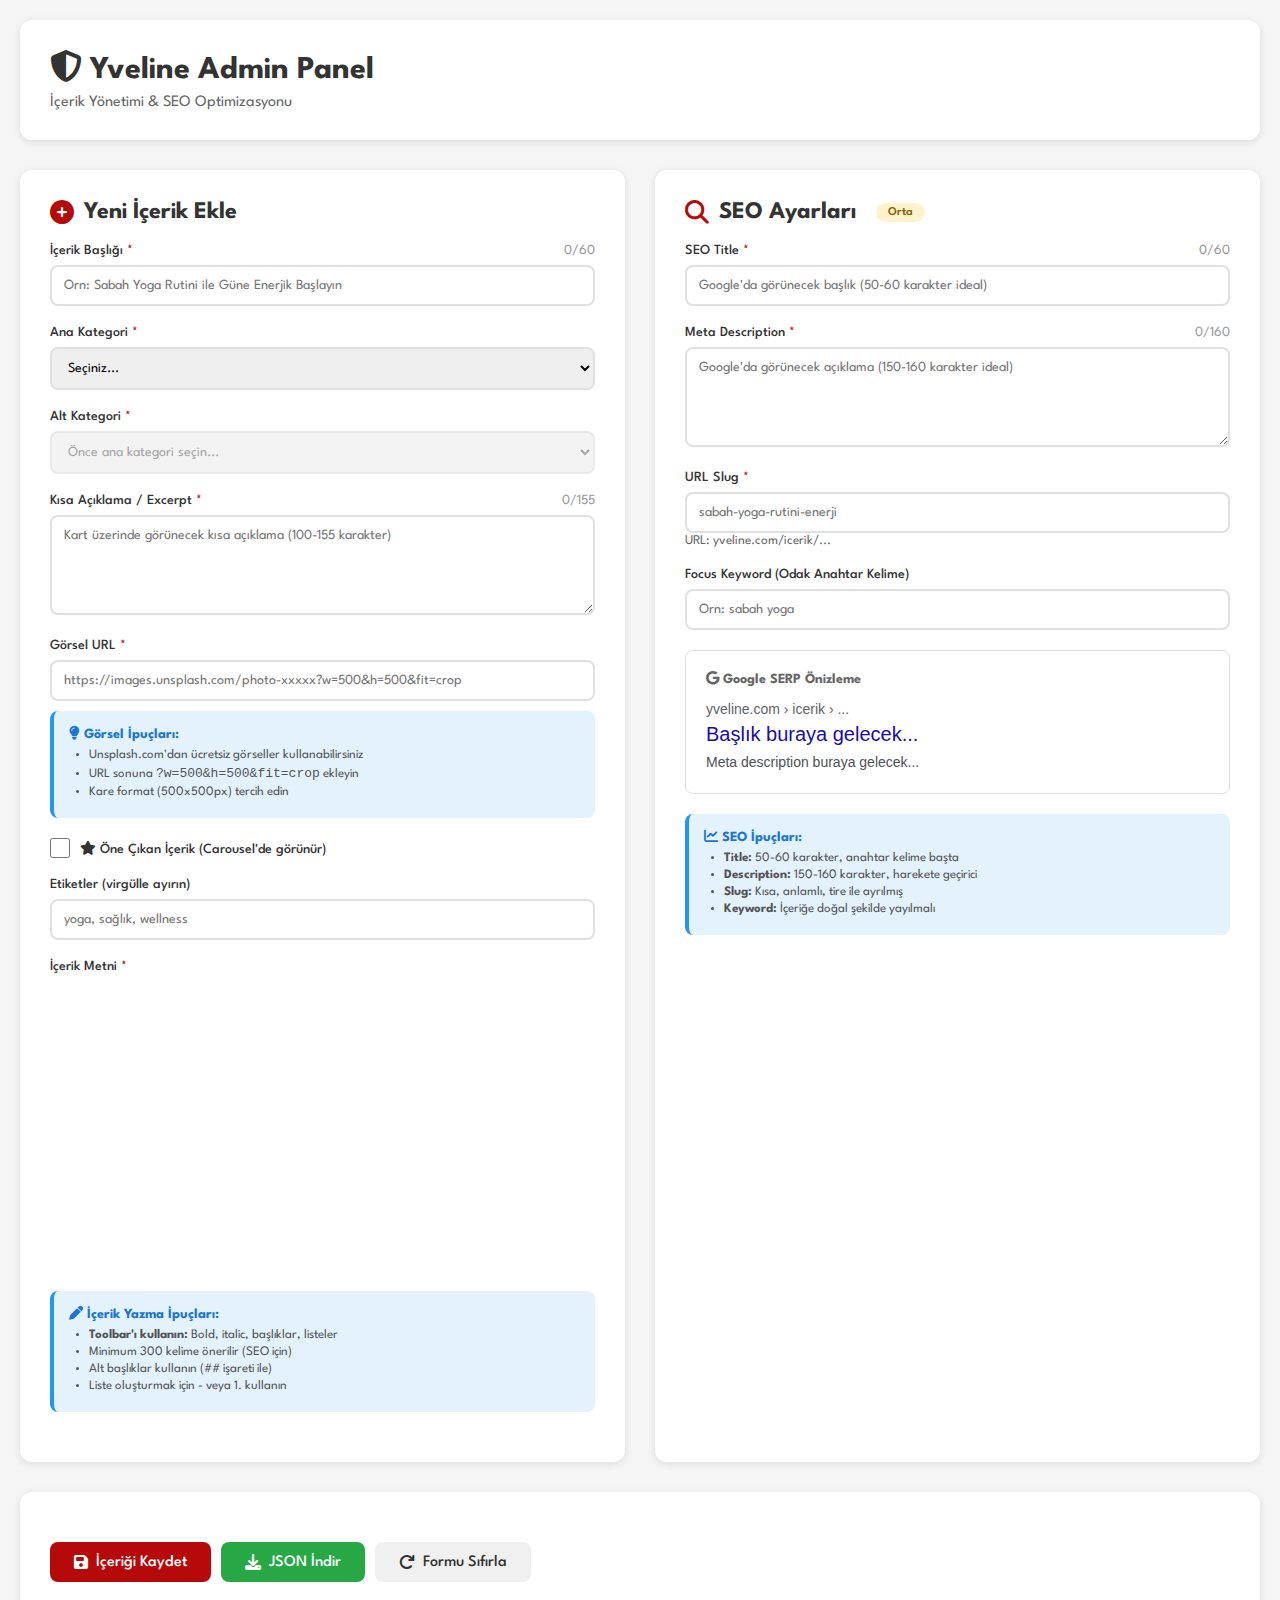
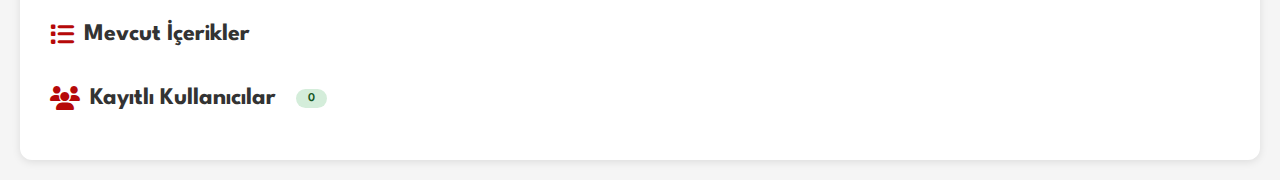
<file: admin.html>
<!DOCTYPE html>
<html lang="tr">
<head>
    <meta charset="UTF-8">
    <meta name="viewport" content="width=device-width, initial-scale=1.0">
    <title>Yveline Admin Panel - İçerik & SEO Yönetimi</title>
    <link rel="preconnect" href="https://fonts.googleapis.com">
    <link rel="preconnect" href="https://fonts.gstatic.com" crossorigin>
    <link href="https://fonts.googleapis.com/css2?family=League+Spartan:wght@300;400;500;600;700&display=swap" rel="stylesheet">
    <link rel="stylesheet" href="https://cdnjs.cloudflare.com/ajax/libs/font-awesome/6.4.0/css/all.min.css">
    <!-- Quill Rich Text Editor -->
    <link href="https://cdn.quilljs.com/1.3.6/quill.snow.css" rel="stylesheet">
    <style>
        * {
            margin: 0;
            padding: 0;
            box-sizing: border-box;
        }

        body {
            font-family: 'League Spartan', sans-serif;
            background: #f5f5f5;
            padding: 20px;
        }

        .admin-container {
            max-width: 1400px;
            margin: 0 auto;
        }

        .admin-header {
            background: white;
            padding: 30px;
            border-radius: 12px;
            margin-bottom: 30px;
            box-shadow: 0 2px 8px rgba(0,0,0,0.1);
        }

        .admin-header h1 {
            font-size: 32px;
            margin-bottom: 10px;
            color: #333;
        }

        .admin-header p {
            color: #666;
            font-size: 16px;
        }

        .admin-grid {
            display: grid;
            grid-template-columns: 1fr 1fr;
            gap: 30px;
        }

        .panel-section {
            background: white;
            padding: 30px;
            border-radius: 12px;
            box-shadow: 0 2px 8px rgba(0,0,0,0.1);
        }

        .section-title {
            font-size: 24px;
            margin-bottom: 20px;
            color: #333;
            display: flex;
            align-items: center;
            gap: 10px;
        }

        .section-title i {
            color: #B60909;
        }

        .form-group {
            margin-bottom: 20px;
        }

        .form-label {
            display: block;
            margin-bottom: 8px;
            font-weight: 500;
            color: #333;
            font-size: 14px;
        }

        .form-label .required {
            color: #B60909;
        }

        .form-label .char-count {
            float: right;
            color: #999;
            font-weight: 400;
        }

        .form-input,
        .form-textarea,
        .form-select {
            width: 100%;
            padding: 12px;
            border: 2px solid #e0e0e0;
            border-radius: 8px;
            font-family: 'League Spartan', sans-serif;
            font-size: 14px;
            transition: border-color 0.3s;
        }

        .form-input:focus,
        .form-textarea:focus,
        .form-select:focus {
            outline: none;
            border-color: #B60909;
        }

        .form-textarea {
            resize: vertical;
            min-height: 100px;
        }

        .form-checkbox {
            display: flex;
            align-items: center;
            gap: 10px;
        }

        .form-checkbox input {
            width: 20px;
            height: 20px;
            cursor: pointer;
        }

        .btn {
            padding: 12px 24px;
            border: none;
            border-radius: 8px;
            font-family: 'League Spartan', sans-serif;
            font-size: 16px;
            font-weight: 500;
            cursor: pointer;
            transition: all 0.3s;
            display: inline-flex;
            align-items: center;
            gap: 8px;
        }

        .btn-primary {
            background: #B60909;
            color: white;
        }

        .btn-primary:hover {
            background: #900707;
            transform: translateY(-2px);
        }

        .btn-secondary {
            background: #f0f0f0;
            color: #333;
        }

        .btn-secondary:hover {
            background: #e0e0e0;
        }

        .btn-success {
            background: #28a745;
            color: white;
        }

        .btn-actions {
            display: flex;
            gap: 10px;
            margin-top: 20px;
        }

        /* SERP Preview */
        .serp-preview {
            background: #fff;
            border: 1px solid #e0e0e0;
            border-radius: 8px;
            padding: 20px;
            margin-top: 20px;
        }

        .serp-preview h3 {
            font-size: 14px;
            color: #666;
            margin-bottom: 15px;
        }

        .serp-result {
            font-family: Arial, sans-serif;
        }

        .serp-url {
            font-size: 14px;
            color: #5f6368;
            margin-bottom: 4px;
        }

        .serp-title {
            font-size: 20px;
            color: #1a0dab;
            margin-bottom: 4px;
            cursor: pointer;
            line-height: 1.3;
        }

        .serp-title:hover {
            text-decoration: underline;
        }

        .serp-description {
            font-size: 14px;
            color: #4d5156;
            line-height: 1.58;
        }

        /* Content List */
        .content-list {
            margin-top: 20px;
        }

        .content-item {
            background: #f9f9f9;
            padding: 15px;
            border-radius: 8px;
            margin-bottom: 10px;
            display: flex;
            justify-content: space-between;
            align-items: center;
            transition: all 0.3s;
        }

        .content-item:hover {
            background: #f0f0f0;
            transform: translateX(5px);
        }

        .content-info h4 {
            font-size: 16px;
            color: #333;
            margin-bottom: 5px;
        }

        .content-info p {
            font-size: 12px;
            color: #666;
        }

        .content-actions {
            display: flex;
            gap: 10px;
        }

        .btn-small {
            padding: 6px 12px;
            font-size: 12px;
        }

        .btn-danger {
            background: #dc3545;
            color: white;
        }

        .btn-danger:hover {
            background: #c82333;
        }

        .alert {
            padding: 15px;
            border-radius: 8px;
            margin-bottom: 20px;
            display: none;
        }

        .alert.show {
            display: block;
        }

        .alert-success {
            background: #d4edda;
            color: #155724;
            border: 1px solid #c3e6cb;
        }

        .alert-error {
            background: #f8d7da;
            color: #721c24;
            border: 1px solid #f5c6cb;
        }

        .char-counter {
            text-align: right;
            font-size: 12px;
            color: #999;
            margin-top: 5px;
        }

        .char-counter.warning {
            color: #ff9800;
        }

        .char-counter.danger {
            color: #f44336;
        }

        .seo-score {
            display: inline-block;
            padding: 4px 12px;
            border-radius: 20px;
            font-size: 12px;
            font-weight: 600;
            margin-left: 10px;
        }

        .seo-score.good {
            background: #d4edda;
            color: #155724;
        }

        .seo-score.medium {
            background: #fff3cd;
            color: #856404;
        }

        .seo-score.poor {
            background: #f8d7da;
            color: #721c24;
        }

        .full-width {
            grid-column: 1 / -1;
        }

        .tips-box {
            background: #e3f2fd;
            border-left: 4px solid #2196f3;
            padding: 15px;
            border-radius: 8px;
            margin-top: 10px;
        }

        .tips-box h4 {
            font-size: 14px;
            color: #1976d2;
            margin-bottom: 8px;
        }

        .tips-box ul {
            margin-left: 20px;
            font-size: 13px;
            color: #555;
        }

        .tips-box li {
            margin-bottom: 5px;
        }

        @media (max-width: 1024px) {
            .admin-grid {
                grid-template-columns: 1fr;
            }
        }
    </style>
</head>
<body>
    <div class="admin-container">
        <!-- Header -->
        <div class="admin-header">
            <h1><i class="fas fa-shield-alt"></i> Yveline Admin Panel</h1>
            <p>İçerik Yönetimi & SEO Optimizasyonu</p>
        </div>

        <!-- Alert Messages -->
        <div id="alertSuccess" class="alert alert-success">
            <i class="fas fa-check-circle"></i> <span id="successMessage"></span>
        </div>
        <div id="alertError" class="alert alert-error">
            <i class="fas fa-exclamation-circle"></i> <span id="errorMessage"></span>
        </div>

        <!-- Main Grid -->
        <div class="admin-grid">
            <!-- Left Column: Content Form -->
            <div class="panel-section">
                <h2 class="section-title">
                    <i class="fas fa-plus-circle"></i> Yeni İçerik Ekle
                </h2>

                <form id="contentForm">
                    <!-- Basic Info -->
                    <div class="form-group">
                        <label class="form-label">
                            İçerik Başlığı <span class="required">*</span>
                            <span class="char-count" id="titleCount">0/60</span>
                        </label>
                        <input type="text" id="title" class="form-input" maxlength="60" required 
                               placeholder="Örn: Sabah Yoga Rutini ile Güne Enerjik Başlayın">
                        <div class="char-counter" id="titleCounter"></div>
                    </div>

                    <div class="form-group">
                        <label class="form-label">
                            Ana Kategori <span class="required">*</span>
                        </label>
                        <select id="mainCategory" class="form-select" required>
                            <option value="">Seçiniz...</option>
                            <option value="saglik-wellness">Sağlık + Wellness</option>
                            <option value="yasam-stil">Yaşam + Stil</option>
                            <option value="ev-eglence">Ev + Eğlence</option>
                        </select>
                    </div>

                    <div class="form-group">
                        <label class="form-label">
                            Alt Kategori <span class="required">*</span>
                        </label>
                        <select id="category" class="form-select" required disabled>
                            <option value="">Önce ana kategori seçin...</option>
                        </select>
                    </div>

                    <div class="form-group">
                        <label class="form-label">
                            Kısa Açıklama / Excerpt <span class="required">*</span>
                            <span class="char-count" id="excerptCount">0/155</span>
                        </label>
                        <textarea id="excerpt" class="form-textarea" maxlength="155" required 
                                  placeholder="Kart üzerinde görünecek kısa açıklama (100-155 karakter)"></textarea>
                        <div class="char-counter" id="excerptCounter"></div>
                    </div>

                    <div class="form-group">
                        <label class="form-label">
                            Görsel URL <span class="required">*</span>
                        </label>
                        <input type="url" id="image" class="form-input" required 
                               placeholder="https://images.unsplash.com/photo-xxxxx?w=500&h=500&fit=crop">
                        <div class="tips-box">
                            <h4><i class="fas fa-lightbulb"></i> Görsel İpuçları:</h4>
                            <ul>
                                <li>Unsplash.com'dan ücretsiz görseller kullanabilirsiniz</li>
                                <li>URL sonuna <code>?w=500&h=500&fit=crop</code> ekleyin</li>
                                <li>Kare format (500x500px) tercih edin</li>
                            </ul>
                        </div>
                    </div>

                    <div class="form-group">
                        <div class="form-checkbox">
                            <input type="checkbox" id="featured">
                            <label class="form-label" style="margin: 0;">
                                <i class="fas fa-star"></i> Öne Çıkan İçerik (Carousel'de görünür)
                            </label>
                        </div>
                    </div>

                    <div class="form-group">
                        <label class="form-label">
                            Etiketler (virgülle ayırın)
                        </label>
                        <input type="text" id="tags" class="form-input" 
                               placeholder="yoga, sağlık, wellness">
                    </div>

                    <div class="form-group">
                        <label class="form-label">
                            İçerik Metni <span class="required">*</span>
                        </label>
                        <!-- Quill Editor Container -->
                        <div id="content-editor" style="min-height: 300px; background: white;"></div>
                        <!-- Hidden textarea to store content -->
                        <textarea id="content" class="form-textarea" required style="display: none;"></textarea>
                        <div class="tips-box">
                            <h4><i class="fas fa-pen"></i> İçerik Yazma İpuçları:</h4>
                            <ul>
                                <li><strong>Toolbar'ı kullanın:</strong> Bold, italic, başlıklar, listeler</li>
                                <li>Minimum 300 kelime önerilir (SEO için)</li>
                                <li>Alt başlıklar kullanın (## işareti ile)</li>
                                <li>Liste oluşturmak için - veya 1. kullanın</li>
                            </ul>
                        </div>
                    </div>
                </form>
            </div>

            <!-- Right Column: SEO Settings -->
            <div class="panel-section">
                <h2 class="section-title">
                    <i class="fas fa-search"></i> SEO Ayarları
                    <span id="seoScore" class="seo-score medium">Orta</span>
                </h2>

                <div class="form-group">
                    <label class="form-label">
                        SEO Title <span class="required">*</span>
                        <span class="char-count" id="seoTitleCount">0/60</span>
                    </label>
                    <input type="text" id="seoTitle" class="form-input" maxlength="60" 
                           placeholder="Google'da görünecek başlık (50-60 karakter ideal)">
                    <div class="char-counter" id="seoTitleCounter"></div>
                </div>

                <div class="form-group">
                    <label class="form-label">
                        Meta Description <span class="required">*</span>
                        <span class="char-count" id="metaDescCount">0/160</span>
                    </label>
                    <textarea id="metaDescription" class="form-textarea" maxlength="160" 
                              placeholder="Google'da görünecek açıklama (150-160 karakter ideal)"></textarea>
                    <div class="char-counter" id="metaDescCounter"></div>
                </div>

                <div class="form-group">
                    <label class="form-label">
                        URL Slug <span class="required">*</span>
                    </label>
                    <input type="text" id="slug" class="form-input" 
                           placeholder="sabah-yoga-rutini-enerji">
                    <small style="color: #666;">URL: yveline.com/icerik/<span id="slugPreview">...</span></small>
                </div>

                <div class="form-group">
                    <label class="form-label">
                        Focus Keyword (Odak Anahtar Kelime)
                    </label>
                    <input type="text" id="focusKeyword" class="form-input" 
                           placeholder="Örn: sabah yoga">
                </div>

                <!-- Google SERP Preview -->
                <div class="serp-preview">
                    <h3><i class="fab fa-google"></i> Google SERP Önizleme</h3>
                    <div class="serp-result">
                        <div class="serp-url">yveline.com › icerik › <span id="serpSlug">...</span></div>
                        <div class="serp-title" id="serpTitle">Başlık buraya gelecek...</div>
                        <div class="serp-description" id="serpDescription">Meta description buraya gelecek...</div>
                    </div>
                </div>

                <div class="tips-box" style="margin-top: 20px;">
                    <h4><i class="fas fa-chart-line"></i> SEO İpuçları:</h4>
                    <ul>
                        <li><strong>Title:</strong> 50-60 karakter, anahtar kelime başta</li>
                        <li><strong>Description:</strong> 150-160 karakter, harekete geçirici</li>
                        <li><strong>Slug:</strong> Kısa, anlamlı, tire ile ayrılmış</li>
                        <li><strong>Keyword:</strong> İçeriğe doğal şekilde yayılmalı</li>
                    </ul>
                </div>
            </div>

            <!-- Full Width: Actions & Content List -->
            <div class="panel-section full-width">
                <div class="btn-actions">
                    <button type="button" class="btn btn-primary" onclick="saveContent()">
                        <i class="fas fa-save"></i> İçeriği Kaydet
                    </button>
                    <button type="button" class="btn btn-success" onclick="downloadJSON()">
                        <i class="fas fa-download"></i> JSON İndir
                    </button>
                    <button type="button" class="btn btn-secondary" onclick="resetForm()">
                        <i class="fas fa-redo"></i> Formu Sıfırla
                    </button>
                </div>

                <div style="margin-top: 40px;">
                    <h2 class="section-title">
                        <i class="fas fa-list"></i> Mevcut İçerikler
                    </h2>
                    <div id="contentList" class="content-list">
                        <!-- Dynamically loaded -->
                    </div>
                </div>
                
                <div style="margin-top: 40px;">
                    <h2 class="section-title">
                        <i class="fas fa-users"></i> Kayıtlı Kullanıcılar 
                        <span class="seo-score good" id="user-count">0</span>
                    </h2>
                    <div id="users-list" style="margin-top: 20px;">
                        <!-- Dynamically loaded -->
                    </div>
                </div>
            </div>
        </div>
    </div>

    <!-- Quill Rich Text Editor -->
    <script src="https://cdn.quilljs.com/1.3.6/quill.js"></script>
    <script src="admin-script.js"></script>
</body>
</html>
</file>
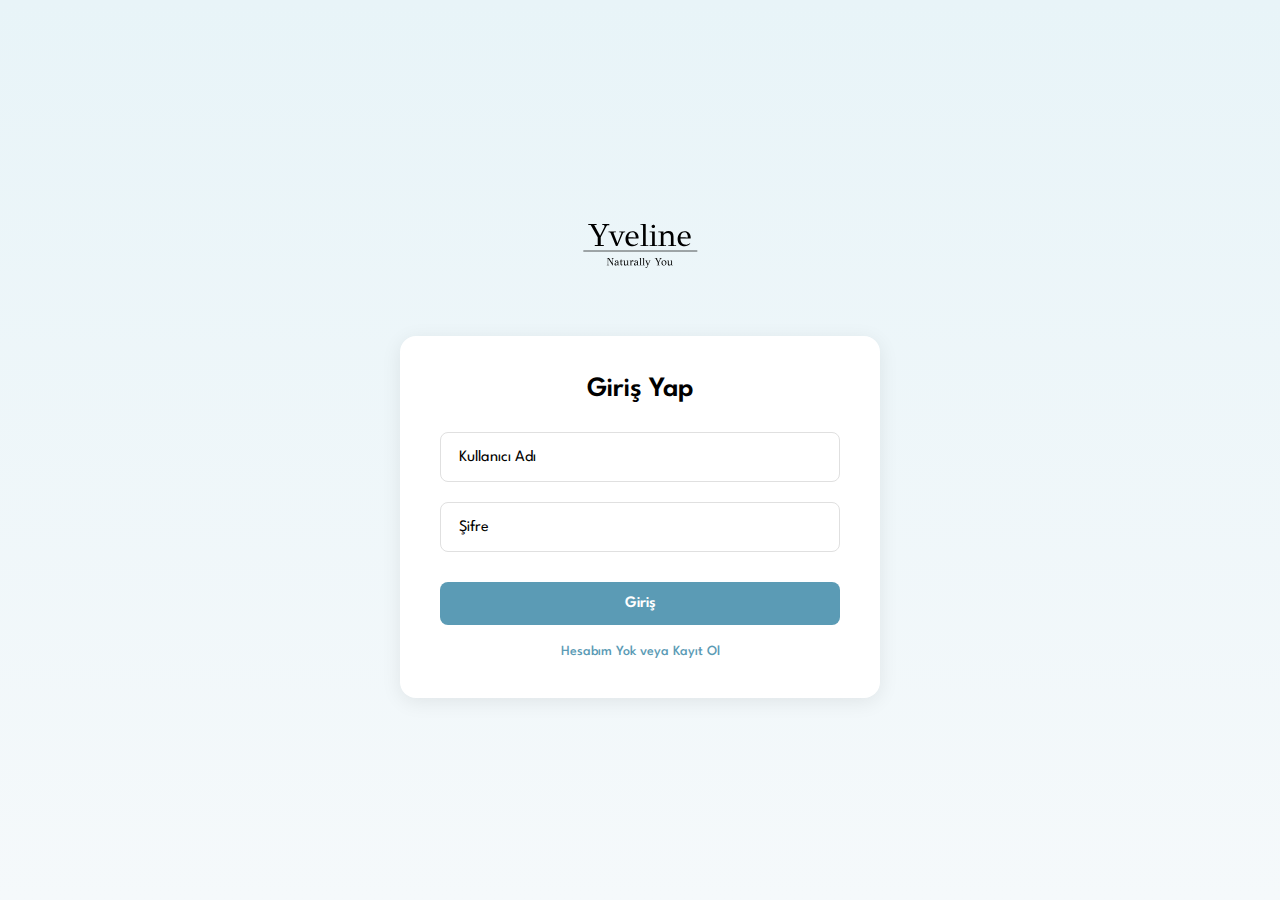
<file: edit-profile.html>
<!DOCTYPE html>
<html lang="tr">
<head>
    <meta charset="UTF-8">
    <meta name="viewport" content="width=device-width, initial-scale=1.0">
    <title>Profili Düzenle - Yveline</title>
    <link rel="preconnect" href="https://fonts.googleapis.com">
    <link rel="preconnect" href="https://fonts.gstatic.com" crossorigin>
    <link href="https://fonts.googleapis.com/css2?family=League+Spartan:wght@300;400;500;600;700&family=GFS+Didot&display=swap" rel="stylesheet">
    <link rel="stylesheet" href="https://cdnjs.cloudflare.com/ajax/libs/font-awesome/6.4.0/css/all.min.css">
    <link rel="stylesheet" href="styles.css">
</head>
<body class="profile-page-body">
    <!-- Header -->
    <div class="profile-simple-header">
        <button class="back-arrow" onclick="window.location.href='profile.html'">
            <i class="fas fa-arrow-left"></i>
        </button>
        <div class="profile-simple-logo">
            <div class="logo-text">Yveline</div>
            <div class="logo-subtitle">Naturally You</div>
        </div>
        <div style="width: 40px;"></div>
    </div>

    <!-- Edit Profile Content -->
    <div class="edit-profile-container">
        <h2 class="edit-profile-title">Profili Düzenle</h2>

        <!-- Avatar Section -->
        <div class="edit-avatar-section">
            <div class="edit-avatar-wrapper">
                <img src="https://via.placeholder.com/120" alt="Profile" id="edit-avatar-preview">
                <button class="edit-avatar-button" onclick="document.getElementById('avatar-input').click()">
                    <i class="fas fa-camera"></i>
                </button>
                <input type="file" id="avatar-input" accept="image/*" style="display: none;" onchange="handleAvatarChange(event)">
            </div>
            <p class="edit-avatar-hint">Profil fotoğrafınızı değiştirmek için tıklayın</p>
        </div>

        <!-- Edit Form -->
        <form id="edit-profile-form" onsubmit="handleProfileUpdate(event)">
            <div class="edit-form-group">
                <label class="edit-form-label">Kullanıcı Adı</label>
                <input type="text" id="edit-username" class="edit-form-input" placeholder="Kullanıcı adınız" required>
            </div>

            <div class="edit-form-group">
                <label class="edit-form-label">E-posta</label>
                <input type="email" id="edit-email" class="edit-form-input" placeholder="E-posta adresiniz">
            </div>

            <div class="edit-form-group">
                <label class="edit-form-label">Biyografi</label>
                <textarea id="edit-bio" class="edit-form-textarea" rows="4" placeholder="Kendiniz hakkında birkaç kelime..."></textarea>
                <span class="char-counter" id="bio-counter">0/150</span>
            </div>

            <div class="edit-form-group">
                <label class="edit-form-label">Şifre Değiştir (isteğe bağlı)</label>
                <input type="password" id="edit-new-password" class="edit-form-input" placeholder="Yeni şifre">
            </div>

            <div class="edit-form-group">
                <label class="edit-form-label">Şifre Tekrar</label>
                <input type="password" id="edit-confirm-password" class="edit-form-input" placeholder="Yeni şifre tekrar">
            </div>

            <div class="edit-form-actions">
                <button type="submit" class="edit-save-button">
                    <i class="fas fa-save"></i> Kaydet
                </button>
                <button type="button" class="edit-cancel-button" onclick="window.location.href='profile.html'">
                    İptal
                </button>
            </div>
        </form>

        <!-- Danger Zone -->
        <div class="danger-zone">
            <h3 class="danger-zone-title">Tehlikeli Bölge</h3>
            <button class="danger-button" onclick="handleAccountDelete()">
                <i class="fas fa-trash-alt"></i> Hesabı Sil
            </button>
        </div>
    </div>

    <script src="auth.js"></script>
    <script>
        // Load current user data
        document.addEventListener('DOMContentLoaded', () => {
            // Check if logged in
            if (!isLoggedIn()) {
                window.location.href = 'login.html';
                return;
            }

            const user = getCurrentUser();
            if (user) {
                document.getElementById('edit-username').value = user.username || '';
                document.getElementById('edit-email').value = user.email || '';
                document.getElementById('edit-bio').value = user.bio || '';
                
                // Load avatar if exists
                if (user.avatar) {
                    document.getElementById('edit-avatar-preview').src = user.avatar;
                }
                
                // Update bio counter
                updateBioCounter();
            }

            // Bio counter
            document.getElementById('edit-bio').addEventListener('input', updateBioCounter);
        });

        function updateBioCounter() {
            const bioInput = document.getElementById('edit-bio');
            const counter = document.getElementById('bio-counter');
            const length = bioInput.value.length;
            counter.textContent = `${length}/150`;
            
            if (length > 150) {
                bioInput.value = bioInput.value.substring(0, 150);
                counter.textContent = '150/150';
            }
        }

        function handleAvatarChange(event) {
            const file = event.target.files[0];
            if (file) {
                const reader = new FileReader();
                reader.onload = function(e) {
                    document.getElementById('edit-avatar-preview').src = e.target.result;
                };
                reader.readAsDataURL(file);
            }
        }

        function handleProfileUpdate(event) {
            event.preventDefault();

            const username = document.getElementById('edit-username').value;
            const email = document.getElementById('edit-email').value;
            const bio = document.getElementById('edit-bio').value;
            const newPassword = document.getElementById('edit-new-password').value;
            const confirmPassword = document.getElementById('edit-confirm-password').value;
            const avatar = document.getElementById('edit-avatar-preview').src;

            // Validate passwords match
            if (newPassword && newPassword !== confirmPassword) {
                alert('Şifreler eşleşmiyor!');
                return;
            }

            // Get current user
            const user = getCurrentUser();
            
            // Update user data
            const updatedUser = {
                ...user,
                username: username,
                email: email,
                bio: bio,
                avatar: avatar,
                updatedAt: new Date().toISOString()
            };

            // Save to localStorage
            localStorage.setItem('yveline-user', JSON.stringify(updatedUser));

            // Update in users list
            let usersList = [];
            const existingList = localStorage.getItem('yveline-users-list');
            if (existingList) {
                try {
                    usersList = JSON.parse(existingList);
                    const userIndex = usersList.findIndex(u => u.username === user.username);
                    if (userIndex !== -1) {
                        usersList[userIndex] = updatedUser;
                        localStorage.setItem('yveline-users-list', JSON.stringify(usersList));
                    }
                } catch(e) {
                    console.error('Error updating users list:', e);
                }
            }

            alert('Profil güncellendi!');
            window.location.href = 'profile.html';
        }

        function handleAccountDelete() {
            if (!confirm('Hesabınızı silmek istediğinizden emin misiniz? Bu işlem geri alınamaz!')) {
                return;
            }

            if (!confirm('Son kez soruyoruz: Tüm verileriniz silinecek. Devam etmek istiyor musunuz?')) {
                return;
            }

            const user = getCurrentUser();
            
            // Remove from users list
            let usersList = [];
            const existingList = localStorage.getItem('yveline-users-list');
            if (existingList) {
                try {
                    usersList = JSON.parse(existingList);
                    usersList = usersList.filter(u => u.username !== user.username);
                    localStorage.setItem('yveline-users-list', JSON.stringify(usersList));
                } catch(e) {
                    console.error('Error:', e);
                }
            }

            // Remove current user
            localStorage.removeItem('yveline-user');

            alert('Hesabınız silindi.');
            window.location.href = 'index.html';
        }
    </script>
</body>
</html>
</file>
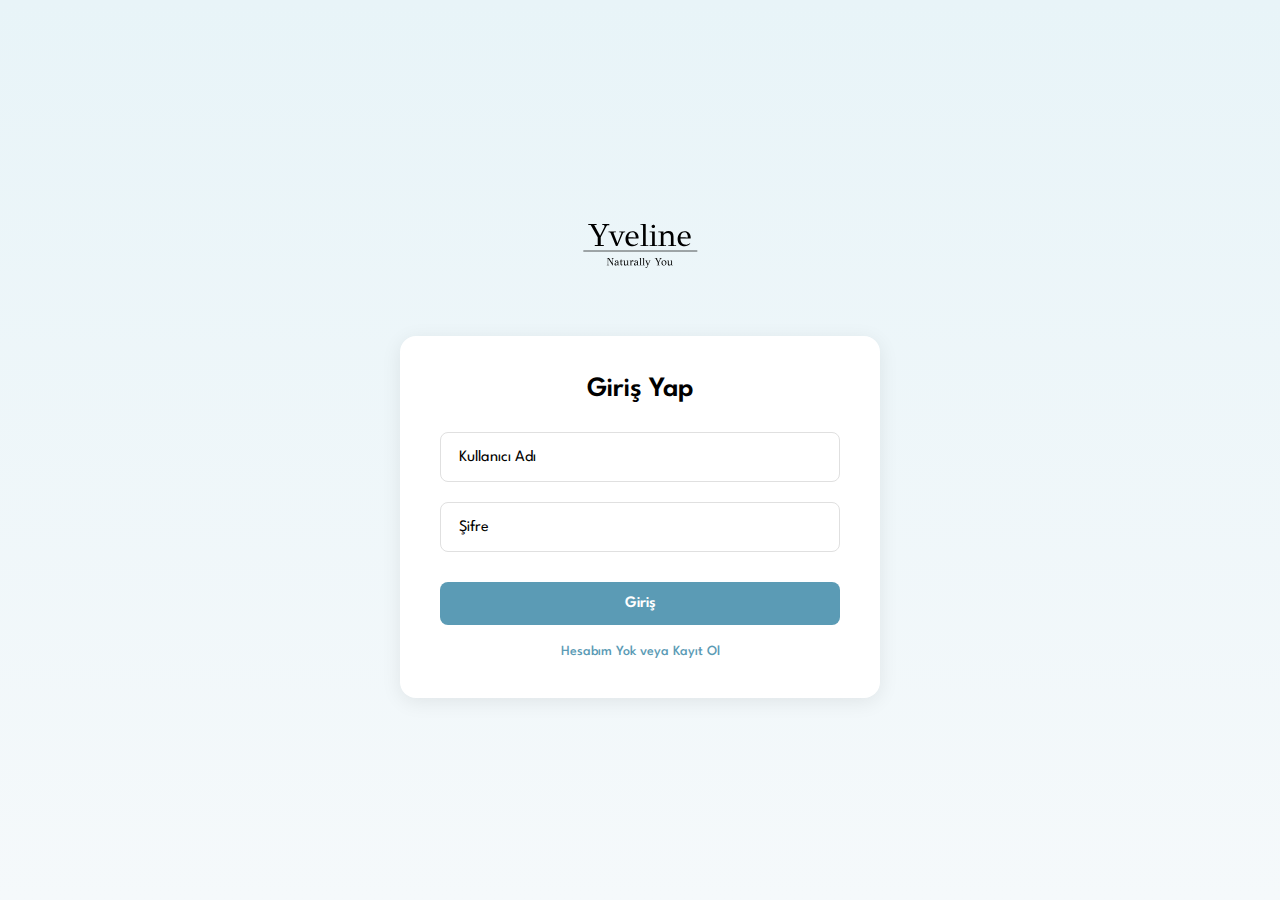
<file: login.html>
<!DOCTYPE html>
<html lang="tr">
<head>
    <meta charset="UTF-8">
    <meta name="viewport" content="width=device-width, initial-scale=1.0">
    <title>Giriş Yap - Yveline</title>
    <link rel="preconnect" href="https://fonts.googleapis.com">
    <link rel="preconnect" href="https://fonts.gstatic.com" crossorigin>
    <link href="https://fonts.googleapis.com/css2?family=League+Spartan:wght@300;400;500;600;700&family=GFS+Didot&display=swap" rel="stylesheet">
    <link rel="stylesheet" href="https://cdnjs.cloudflare.com/ajax/libs/font-awesome/6.4.0/css/all.min.css">
    <link rel="stylesheet" href="styles.css">
</head>
<body class="auth-page">
    <div class="auth-container">
        <!-- Logo -->
        <div class="auth-logo">
            <svg width="200" height="80" viewBox="0 0 216 120" fill="none" xmlns="http://www.w3.org/2000/svg">
                <path d="M61.968 32.928L62.016 34.704C60.128 34.64 58.944 34.864 58.464 35.376C57.792 35.984 56.992 37.28 56.064 39.264L49.104 52.752V64.56L53.712 64.512V66.048L40.176 66V64.512L44.592 64.56V52.992L34.032 34.416H30.384V32.928H42.912V34.416H39.36L48.048 50.496L53.52 39.792C54.48 38.128 54.96 36.864 54.96 36C54.96 35.616 54.704 35.216 54.192 34.8C53.936 34.544 53.008 34.448 51.408 34.512L51.456 32.928H61.968ZM85.7179 44.064V45.36H84.4699C83.6059 45.36 82.8539 46.048 82.2139 47.424L74.1979 66H71.8939L63.8779 46.464C63.5899 45.728 63.0459 45.36 62.2459 45.36H60.7099V44.064H71.8459V45.36H69.5899C68.7579 45.36 68.3419 45.664 68.3419 46.272C68.3419 46.4 68.3739 46.56 68.4379 46.752L74.1979 61.728L79.8139 47.424C80.0379 46.88 80.1499 46.448 80.1499 46.128C80.1499 45.616 79.8779 45.36 79.3339 45.36H76.9339V44.064H85.7179ZM105.766 54.864H90.5021C90.5021 57.68 91.2061 59.872 92.6141 61.44C94.0541 63.136 96.1661 63.984 98.9501 63.984C100.422 63.984 102.326 63.248 104.662 61.776L105.286 62.256C103.014 65.04 100.198 66.432 96.8381 66.432C93.4781 66.432 90.8381 65.424 88.9181 63.408C87.1261 61.456 86.2301 58.864 86.2301 55.632C86.2301 52.4 87.1901 49.616 89.1101 47.28C91.0621 44.912 93.6701 43.728 96.9341 43.728C99.6221 43.728 101.782 44.64 103.414 46.464C105.046 48.256 105.862 50.464 105.862 53.088C105.862 53.44 105.83 54.032 105.766 54.864ZM101.638 53.136C101.638 50.832 101.206 48.944 100.342 47.472C99.5101 46 98.2461 45.264 96.5501 45.264C94.8541 45.264 93.4301 45.952 92.2781 47.328C91.1261 48.704 90.5501 50.608 90.5501 53.04C96.5341 53.2 100.23 53.232 101.638 53.136ZM120.447 64.704V66H108.735V64.704H111.519C112.255 64.704 112.623 64.336 112.623 63.6L112.575 35.904C112.543 34.816 111.999 34.272 110.943 34.272H108.687V32.976H116.559V63.6C116.559 64.336 116.927 64.704 117.663 64.704H120.447ZM127.99 34.032C128.694 34.032 129.286 34.272 129.766 34.752C130.278 35.232 130.534 35.84 130.534 36.576C130.566 37.28 130.31 37.888 129.766 38.4C129.222 38.912 128.614 39.168 127.942 39.168C127.27 39.168 126.662 38.912 126.118 38.4C125.606 37.888 125.35 37.312 125.35 36.672C125.35 36 125.606 35.392 126.118 34.848C126.662 34.304 127.286 34.032 127.99 34.032ZM130.15 44.112V63.6C130.15 64.336 130.502 64.704 131.206 64.704H133.99V66H122.374V64.704H125.158C125.862 64.704 126.214 64.336 126.214 63.6V46.512C126.118 45.776 125.766 45.408 125.158 45.408H122.374V44.112H130.15ZM162.175 64.704V66H150.463V64.704H153.295C153.903 64.704 154.255 64.336 154.351 63.6V52.224C154.351 50.368 153.871 48.928 152.911 47.904C151.951 46.848 150.719 46.32 149.215 46.32C147.711 46.32 146.319 46.816 145.039 47.808C143.823 48.832 143.215 49.792 143.215 50.688V63.6C143.311 64.336 143.679 64.704 144.319 64.704H147.103V66H135.391V64.704H138.175C138.815 64.704 139.183 64.336 139.279 63.6V46.992C139.247 45.904 138.703 45.36 137.647 45.36H135.391V44.064H143.263V45.36C143.231 45.744 143.215 46.192 143.215 46.704V47.664C143.471 47.056 144.143 46.288 145.231 45.36C146.863 44.08 148.639 43.44 150.559 43.44C155.711 43.44 158.287 46.176 158.287 51.648V63.6C158.383 64.336 158.751 64.704 159.391 64.704H162.175ZM183.954 54.864H168.69C168.69 57.68 169.394 59.872 170.802 61.44C172.242 63.136 174.354 63.984 177.138 63.984C178.61 63.984 180.514 63.248 182.85 61.776L183.474 62.256C181.202 65.04 178.386 66.432 175.026 66.432C171.666 66.432 169.026 65.424 167.106 63.408C165.314 61.456 164.418 58.864 164.418 55.632C164.418 52.4 165.378 49.616 167.298 47.28C169.25 44.912 171.858 43.728 175.122 43.728C177.81 43.728 179.97 44.64 181.602 46.464C183.234 48.256 184.05 50.464 184.05 53.088C184.05 53.44 184.018 54.032 183.954 54.864ZM179.826 53.136C179.826 50.832 179.394 48.944 178.53 47.472C177.698 46 176.434 45.264 174.738 45.264C173.042 45.264 171.618 45.952 170.466 47.328C169.314 48.704 168.738 50.608 168.738 53.04C174.722 53.2 178.418 53.232 179.826 53.136Z" fill="black"/>
                <path d="M68.828 83.976V84.472C68.2093 84.472 67.8467 84.5253 67.74 84.632C67.4627 84.9093 67.324 85.32 67.324 85.864L67.356 95.272H66.988L60.22 84.84V93.128C60.22 93.6827 60.3533 94.088 60.62 94.344C60.7267 94.4507 61.0893 94.504 61.708 94.504V95H58.172V94.504C58.7693 94.504 59.1213 94.456 59.228 94.36C59.5267 94.104 59.676 93.6933 59.676 93.128V84.84C59.644 84.5947 59.484 84.472 59.196 84.472H58.3V83.976H61.5L66.796 92.216V85.864C66.796 85.32 66.6467 84.904 66.348 84.616C66.2307 84.52 65.8787 84.472 65.292 84.472V83.976H68.828ZM76.9144 94.552V95H74.3544V93.688C73.405 94.6907 72.509 95.192 71.6664 95.192C71.101 95.192 70.6477 95.0267 70.3064 94.696C69.933 94.3653 69.7464 93.896 69.7464 93.288C69.7464 92.4453 70.0717 91.816 70.7224 91.4C71.213 91.1013 71.901 90.872 72.7864 90.712L74.3544 90.44C74.3757 89.6827 74.3117 89.128 74.1624 88.776C73.949 88.2747 73.581 88.024 73.0584 88.024C72.1517 88.024 71.693 88.328 71.6824 88.936C71.6824 89.0427 71.741 89.1707 71.8584 89.32C71.9864 89.4587 72.0504 89.5333 72.0504 89.544C72.061 89.704 71.981 89.8373 71.8104 89.944C71.6504 90.0507 71.501 90.088 71.3624 90.056C70.829 90.056 70.5677 89.7627 70.5784 89.176C70.589 88.5787 70.957 88.1307 71.6824 87.832C72.1304 87.6613 72.605 87.576 73.1064 87.576C73.949 87.576 74.5784 87.8107 74.9944 88.28C75.4104 88.792 75.6184 89.6027 75.6184 90.712V94.2C75.6184 94.3067 75.6557 94.392 75.7304 94.456C75.805 94.52 75.8904 94.552 75.9864 94.552H76.9144ZM74.3544 93.048V90.968C73.4264 91.0853 72.6637 91.2613 72.0664 91.496C71.789 91.6027 71.5597 91.8 71.3784 92.088C71.197 92.376 71.1064 92.6907 71.1064 93.032C71.1064 93.3733 71.2237 93.6613 71.4584 93.896C71.7037 94.1307 71.9917 94.2587 72.3224 94.28C72.6637 94.2907 73.021 94.1787 73.3944 93.944C73.7784 93.6987 74.0984 93.4 74.3544 93.048ZM79.2984 86.344H80.1144V88.312L82.1144 88.28L82.0824 89.016H80.1144V93.144C80.1144 93.8587 80.3917 94.216 80.9464 94.216C81.1917 94.216 81.4957 94.12 81.8584 93.928L81.9704 94.104C81.6077 94.84 81.053 95.208 80.3064 95.208C79.2824 95.1867 78.7704 94.6267 78.7704 93.528V89.016L77.5704 89.048V88.616C77.645 88.5947 77.7464 88.568 77.8744 88.536C78.365 88.4187 78.7224 88.1893 78.9464 87.848C79.1704 87.496 79.2877 86.9947 79.2984 86.344ZM91.5118 94.568V95.016H88.9518L88.9358 93.72C88.2744 94.712 87.3304 95.208 86.1038 95.208C85.1331 95.208 84.4931 94.92 84.1838 94.344C84.0024 94.0133 83.9118 93.4053 83.9118 92.52V88.664C83.8798 88.3013 83.6984 88.12 83.3678 88.12H82.6158V87.688H85.2238V92.36C85.2238 93.032 85.3358 93.5173 85.5598 93.816C85.7944 94.104 86.2424 94.248 86.9038 94.248C87.3731 94.248 87.8211 94.0453 88.2478 93.64C88.6744 93.2133 88.8878 92.8133 88.8878 92.44V88.664C88.8664 88.3013 88.6744 88.12 88.3118 88.12H87.5758V87.688H90.1838V94.216C90.1838 94.3333 90.2264 94.424 90.3118 94.488C90.4078 94.5413 90.4984 94.568 90.5838 94.568H91.5118ZM93.6964 94.2V88.68C93.6857 88.3173 93.5044 88.136 93.1524 88.136H92.4164V87.688H95.0404V89.16C95.1577 88.872 95.3764 88.5627 95.6964 88.232C96.1764 87.752 96.683 87.512 97.2164 87.512C97.5364 87.512 97.7924 87.6187 97.9844 87.832C98.1764 88.0453 98.2724 88.3013 98.2724 88.6C98.2724 89.1867 98.0057 89.5067 97.4724 89.56C97.259 89.0907 96.907 88.856 96.4164 88.856C96.0644 88.856 95.7444 89.032 95.4564 89.384C95.1684 89.736 95.0244 90.136 95.0244 90.584V94.2C95.0564 94.4453 95.179 94.568 95.3924 94.568H96.3204V95H92.4324V94.568H93.3284C93.5204 94.568 93.643 94.4453 93.6964 94.2ZM106.18 94.552V95H103.62V93.688C102.671 94.6907 101.775 95.192 100.932 95.192C100.367 95.192 99.9133 95.0267 99.572 94.696C99.1987 94.3653 99.012 93.896 99.012 93.288C99.012 92.4453 99.3373 91.816 99.988 91.4C100.479 91.1013 101.167 90.872 102.052 90.712L103.62 90.44C103.641 89.6827 103.577 89.128 103.428 88.776C103.215 88.2747 102.847 88.024 102.324 88.024C101.417 88.024 100.959 88.328 100.948 88.936C100.948 89.0427 101.007 89.1707 101.124 89.32C101.252 89.4587 101.316 89.5333 101.316 89.544C101.327 89.704 101.247 89.8373 101.076 89.944C100.916 90.0507 100.767 90.088 100.628 90.056C100.095 90.056 99.8333 89.7627 99.844 89.176C99.8547 88.5787 100.223 88.1307 100.948 87.832C101.396 87.6613 101.871 87.576 102.372 87.576C103.215 87.576 103.844 87.8107 104.26 88.28C104.676 88.792 104.884 89.6027 104.884 90.712V94.2C104.884 94.3067 104.921 94.392 104.996 94.456C105.071 94.52 105.156 94.552 105.252 94.552H106.18ZM103.62 93.048V90.968C102.692 91.0853 101.929 91.2613 101.332 91.496C101.055 91.6027 100.825 91.8 100.644 92.088C100.463 92.376 100.372 92.6907 100.372 93.032C100.372 93.3733 100.489 93.6613 100.724 93.896C100.969 94.1307 101.257 94.2587 101.588 94.28C101.929 94.2907 102.287 94.1787 102.66 93.944C103.044 93.6987 103.364 93.4 103.62 93.048ZM110.852 94.568V95H106.948V94.568H107.876C108.121 94.568 108.244 94.4453 108.244 94.2L108.228 84.968C108.217 84.6053 108.036 84.424 107.684 84.424H106.932V83.992H109.556V94.2C109.556 94.4453 109.679 94.568 109.924 94.568H110.852ZM115.415 94.568V95H111.511V94.568H112.439C112.684 94.568 112.807 94.4453 112.807 94.2L112.791 84.968C112.78 84.6053 112.599 84.424 112.247 84.424H111.495V83.992H114.119V94.2C114.119 94.4453 114.241 94.568 114.487 94.568H115.415ZM116.729 88.488C116.633 88.2427 116.446 88.12 116.169 88.12H115.673V87.688H119.369V88.12H118.617C118.34 88.12 118.201 88.2213 118.201 88.424C118.201 88.4773 118.217 88.536 118.249 88.6L120.153 93.56L122.041 88.808C122.105 88.648 122.137 88.504 122.137 88.376C122.137 88.2053 122.046 88.12 121.865 88.12H121.065V87.688H123.977V88.12H123.561C123.262 88.12 123.017 88.3493 122.825 88.808L120.153 94.984C119.993 95.496 119.828 95.96 119.657 96.376C119.23 97.3893 118.846 98.0507 118.505 98.36C118.164 98.68 117.902 98.872 117.721 98.936C117.54 99 117.337 99.032 117.113 99.032C116.9 99.032 116.686 98.9787 116.473 98.872C116.27 98.7653 116.201 98.5787 116.265 98.312C116.308 97.9387 116.564 97.768 117.033 97.8C117.15 97.8427 117.305 97.88 117.497 97.912C117.689 97.9547 117.833 97.9547 117.929 97.912C118.036 97.88 118.196 97.7573 118.409 97.544C118.718 97.1813 118.926 96.84 119.033 96.52C119.214 96.136 119.353 95.7467 119.449 95.352C119.438 95.2667 119.406 95.144 119.353 94.984C119.3 94.8133 119.246 94.632 119.193 94.44C119.15 94.248 118.329 92.264 116.729 88.488ZM140.484 83.976L140.5 84.568C139.871 84.5467 139.476 84.6213 139.316 84.792C139.092 84.9947 138.825 85.4267 138.516 86.088L136.196 90.584V94.52L137.732 94.504V95.016L133.22 95V94.504L134.692 94.52V90.664L131.172 84.472H129.956V83.976H134.132V84.472H132.948L135.844 89.832L137.668 86.264C137.988 85.7093 138.148 85.288 138.148 85C138.148 84.872 138.063 84.7387 137.892 84.6C137.807 84.5147 137.497 84.4827 136.964 84.504L136.98 83.976H140.484ZM146.713 88.568C147.395 89.24 147.737 90.1307 147.737 91.24C147.737 92.3387 147.358 93.2613 146.601 94.008C145.843 94.7547 144.851 95.1387 143.625 95.16C142.654 95.1707 141.833 94.8347 141.161 94.152C140.521 93.4587 140.201 92.5467 140.201 91.416C140.201 90.2747 140.558 89.3413 141.273 88.616C141.987 87.8907 142.958 87.528 144.185 87.528C145.198 87.528 146.041 87.8747 146.713 88.568ZM144.265 94.648C144.937 94.648 145.438 94.3653 145.769 93.8C146.11 93.2347 146.281 92.504 146.281 91.608C146.281 90.7013 146.051 89.88 145.593 89.144C145.123 88.4187 144.542 88.056 143.849 88.056C142.387 88.056 141.657 88.9893 141.657 90.856C141.657 91.848 141.838 92.6853 142.201 93.368C142.659 94.2213 143.347 94.648 144.265 94.648ZM157.387 94.568V95.016H154.827L154.811 93.72C154.149 94.712 153.205 95.208 151.979 95.208C151.008 95.208 150.368 94.92 150.059 94.344C149.877 94.0133 149.787 93.4053 149.787 92.52V88.664C149.755 88.3013 149.573 88.12 149.243 88.12H148.491V87.688H151.099V92.36C151.099 93.032 151.211 93.5173 151.435 93.816C151.669 94.104 152.117 94.248 152.779 94.248C153.248 94.248 153.696 94.0453 154.123 93.64C154.549 93.2133 154.763 92.8133 154.763 92.44V88.664C154.741 88.3013 154.549 88.12 154.187 88.12H153.451V87.688H156.059V94.216C156.059 94.3333 156.101 94.424 156.187 94.488C156.283 94.5413 156.373 94.568 156.459 94.568H157.387Z" fill="black"/>
                <line x1="23" y1="73.5" x2="194" y2="73.5" stroke="black"/>
            </svg>
        </div>

        <!-- Login/Register Forms -->
        <div class="auth-forms">
            <!-- Login Form -->
            <div id="login-form" class="auth-form" style="display: block;">
                <h2>Giriş Yap</h2>
                <form onsubmit="handleLogin(event)">
                    <div class="form-group">
                        <input type="text" placeholder="Kullanıcı Adı" required>
                    </div>
                    <div class="form-group">
                        <input type="password" placeholder="Şifre" required>
                    </div>
                    <button type="submit" class="auth-button">Giriş</button>
                    <p class="form-toggle">
                        <a href="#" onclick="toggleForm('register'); return false;">Hesabım Yok veya Kayıt Ol</a>
                    </p>
                </form>
            </div>

            <!-- Register Form -->
            <div id="register-form" class="auth-form" style="display: none;">
                <h2>Kaydol</h2>
                <form onsubmit="handleRegister(event)">
                    <div class="form-group">
                        <input type="text" placeholder="Kullanıcı Adı" required>
                    </div>
                    <div class="form-group">
                        <input type="email" placeholder="Mail Adresi" required>
                    </div>
                    <div class="form-group">
                        <input type="password" placeholder="Şifre" required>
                    </div>
                    <button type="submit" class="auth-button">Kaydol</button>
                    <p class="form-toggle">
                        <a href="#" onclick="toggleForm('login'); return false;">Zaten Hesabım Var</a>
                    </p>
                </form>
            </div>

            <!-- Password Reset Form -->
            <div id="reset-form" class="auth-form" style="display: none;">
                <h2>Şifremi Unuttum</h2>
                <form onsubmit="handlePasswordReset(event)">
                    <div class="form-group">
                        <input type="email" placeholder="Mail Adresi, E-Posta ya da Kullanıcı Adı" required>
                    </div>
                    <button type="submit" class="auth-button">Kod Gönder</button>
                    <p class="form-note">E-Posta adresinize kimliğinizi doğrulayabilmeniz için gönderilecek bir kod ile şifrenizi yenileyebilirsiniz.</p>
                    <p class="form-toggle">
                        <a href="#" onclick="toggleForm('login'); return false;">Geri Dön</a>
                    </p>
                </form>
            </div>

            <!-- E-Posta İletildi -->
            <div id="code-verification-form" class="auth-form" style="display: none;">
                <h2>E-Postanıza İletilen Kodu Girin</h2>
                <form onsubmit="handleCodeVerification(event)">
                    <div class="form-group">
                        <input type="text" placeholder="Kod" required>
                    </div>
                    <div class="form-group">
                        <input type="password" placeholder="Yeni Şifre" required>
                    </div>
                    <div class="form-group">
                        <input type="password" placeholder="Yeni Tekrar" required>
                    </div>
                    <button type="submit" class="auth-button">Ekleyin Devam</button>
                </form>
            </div>
        </div>
    </div>

    <script src="auth.js"></script>
</body>
</html>
</file>
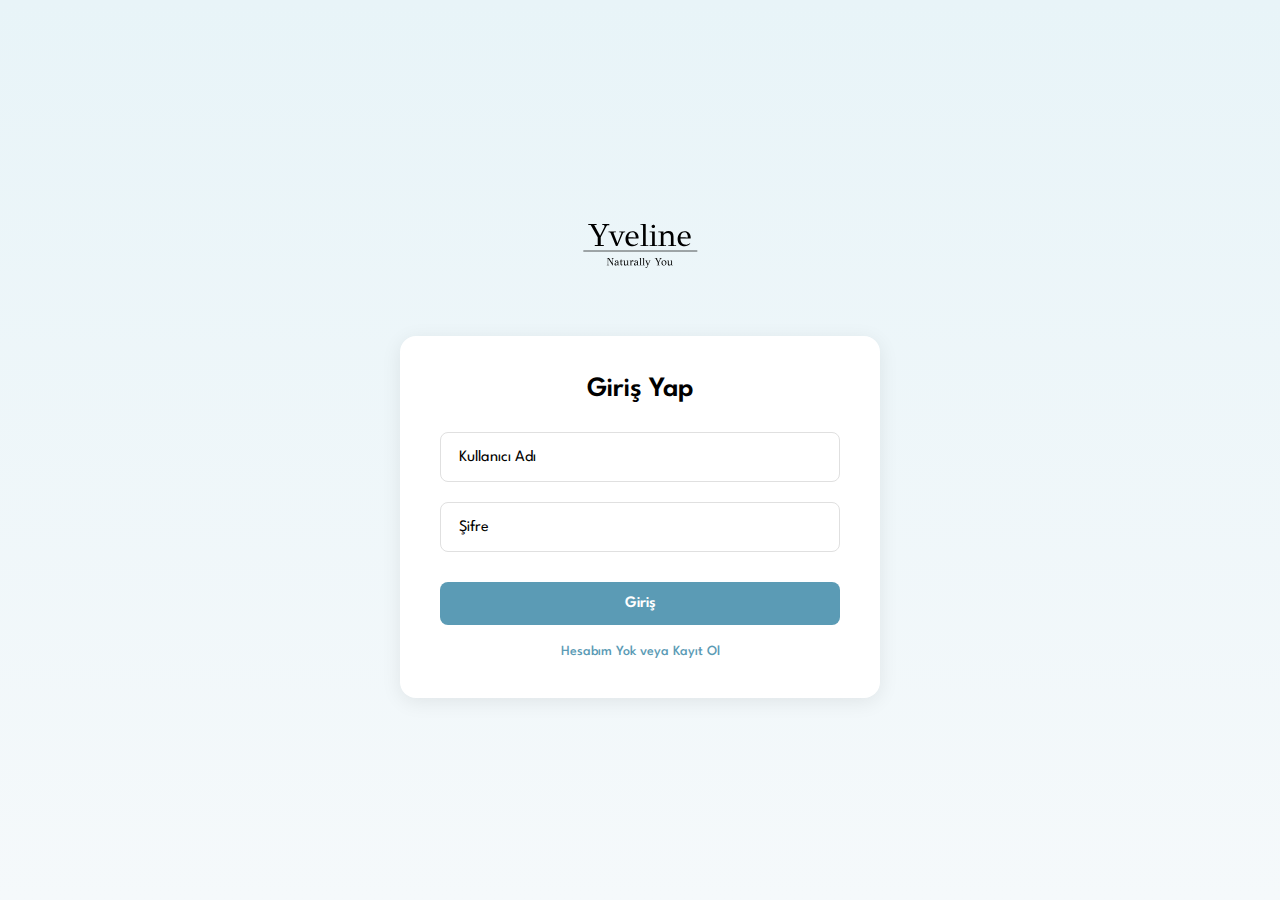
<file: profile.html>
<!DOCTYPE html>
<html lang="tr">
<head>
    <meta charset="UTF-8">
    <meta name="viewport" content="width=device-width, initial-scale=1.0">
    <title>Profil - Yveline</title>
    <link rel="preconnect" href="https://fonts.googleapis.com">
    <link rel="preconnect" href="https://fonts.gstatic.com" crossorigin>
    <link href="https://fonts.googleapis.com/css2?family=League+Spartan:wght@300;400;500;600;700&family=GFS+Didot&display=swap" rel="stylesheet">
    <link rel="stylesheet" href="https://cdnjs.cloudflare.com/ajax/libs/font-awesome/6.4.0/css/all.min.css">
    <link rel="stylesheet" href="styles.css">
</head>
<body class="profile-page-body">
    <!-- Header -->
    <div class="profile-simple-header">
        <button class="back-arrow" onclick="window.location.href='index.html'">
            <i class="fas fa-arrow-left"></i>
        </button>
        <div class="profile-simple-logo">
            <div class="logo-text">Yveline</div>
            <div class="logo-subtitle">Naturally You</div>
        </div>
        <button class="settings-icon">
            <i class="fas fa-cog"></i>
        </button>
    </div>

    <!-- Profile Avatar & Name -->
    <div class="profile-main-section">
        <div class="profile-avatar-large">
            <img src="https://via.placeholder.com/120" alt="Profile" id="profile-avatar-img">
        </div>
        <h2 class="profile-username" id="profile-username">Lindsey Anneal</h2>
    </div>

    <!-- Menu Items - First View -->
    <div id="main-menu" class="profile-menu-container">
        <button class="profile-menu-item" onclick="showSection('likes')">
            <i class="fas fa-heart"></i>
            <span>Beğenilerim</span>
        </button>
        <button class="profile-menu-item" onclick="showSection('bookmarks')">
            <i class="fas fa-bookmark"></i>
            <span>Kaydettiklerim</span>
        </button>
    </div>

    <!-- Settings Menu - Second View -->
    <div id="settings-menu" class="profile-menu-container" style="display: none;">
        <a href="edit-profile.html" class="profile-menu-item">
            <span>Profili Düzenle</span>
            <i class="fas fa-chevron-right"></i>
        </a>
    </div>

    <!-- Beğenilerim Section -->
    <div id="likes-section" class="content-detail-section" style="display: none;">
        <div class="section-header">
            <button class="back-arrow" onclick="showSection('main')">
                <i class="fas fa-arrow-left"></i>
            </button>
            <div style="width: 40px;"></div>
        </div>
        
        <div class="profile-avatar-small">
            <img src="https://via.placeholder.com/60" alt="Profile">
            <span id="likes-username">Lindsey Anneal</span>
        </div>

        <h3 class="section-title">Beğenilerim</h3>
        <div class="content-list" id="likes-list">
            <!-- Dynamically loaded -->
        </div>
    </div>

    <!-- Kaydettiklerim Section -->
    <div id="bookmarks-section" class="content-detail-section" style="display: none;">
        <div class="section-header">
            <button class="back-arrow" onclick="showSection('main')">
                <i class="fas fa-arrow-left"></i>
            </button>
            <div style="width: 40px;"></div>
        </div>
        
        <div class="profile-avatar-small">
            <img src="https://via.placeholder.com/60" alt="Profile">
            <span id="bookmarks-username">Lindsey Anneal</span>
        </div>

        <h3 class="section-title">Kaydettiklerim</h3>
        <div class="content-list" id="bookmarks-list">
            <!-- Dynamically loaded -->
        </div>
    </div>

    <script src="auth.js"></script>
    <script src="profile.js"></script>
</body>
</html>
</file>
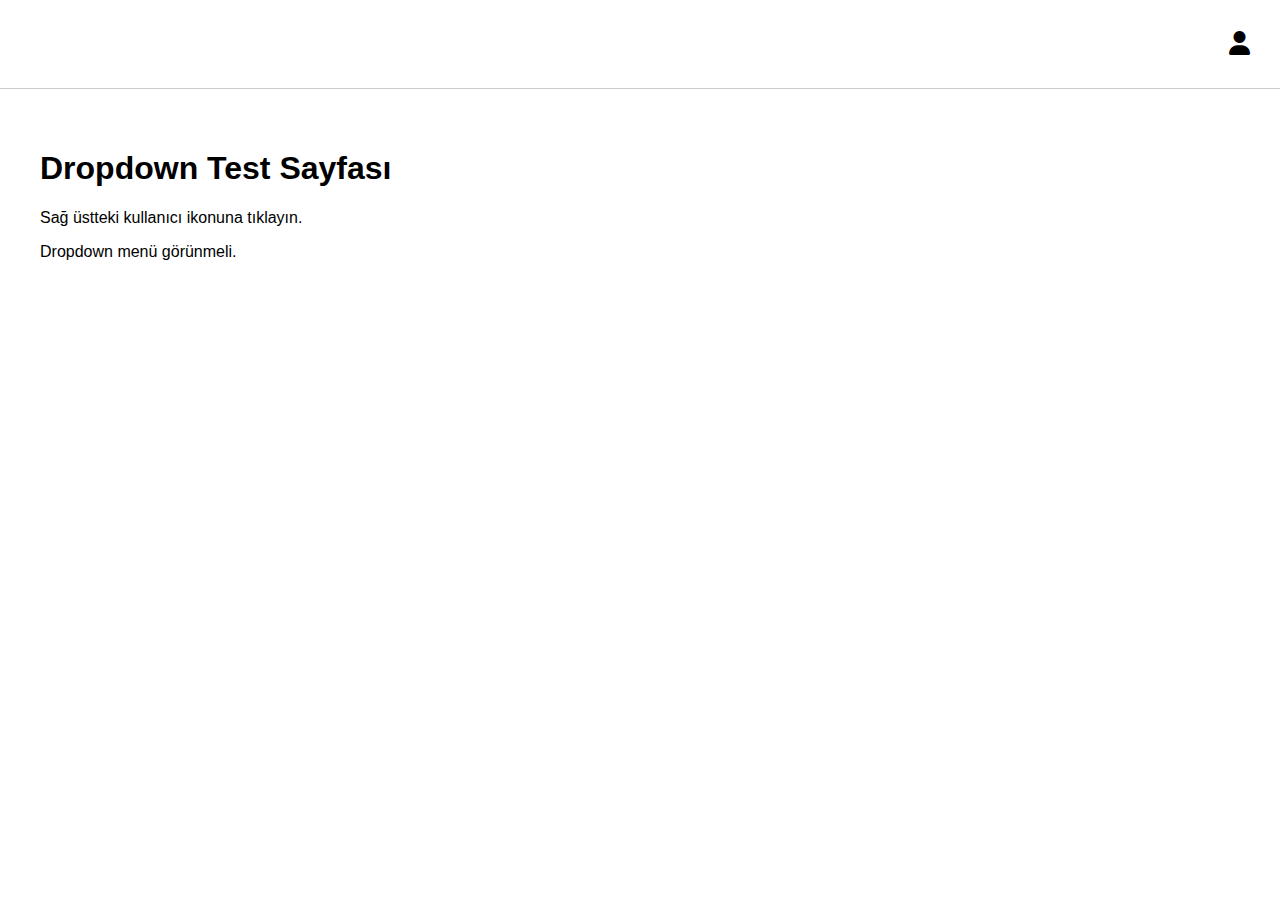
<file: test-dropdown.html>
<!DOCTYPE html>
<html lang="tr">
<head>
    <meta charset="UTF-8">
    <meta name="viewport" content="width=device-width, initial-scale=1.0">
    <title>Dropdown Test - Yveline</title>
    <link rel="stylesheet" href="https://cdnjs.cloudflare.com/ajax/libs/font-awesome/6.4.0/css/all.min.css">
    <style>
        body {
            margin: 0;
            font-family: Arial, sans-serif;
        }
        .header {
            position: relative;
            background: white;
            padding: 20px;
            border-bottom: 1px solid #ccc;
        }
        .navbar-right {
            position: relative;
            display: flex;
            justify-content: flex-end;
            gap: 20px;
        }
        .login-icon {
            cursor: pointer;
            font-size: 24px;
            padding: 10px;
        }
        .login-icon:hover {
            opacity: 0.7;
        }
        .user-dropdown {
            position: fixed;
            top: 80px;
            right: 20px;
            background: white;
            border: 1px solid #E0E0E0;
            border-radius: 8px;
            box-shadow: 0 4px 12px rgba(0, 0, 0, 0.1);
            min-width: 200px;
            z-index: 1001;
            overflow: hidden;
        }
        .dropdown-item {
            display: block;
            padding: 12px 20px;
            color: #000;
            text-decoration: none;
        }
        .dropdown-item:hover {
            background: #f5f5f5;
        }
    </style>
</head>
<body>
    <div class="header">
        <div class="navbar-right">
            <div class="login-icon" id="user-menu-trigger">
                <i class="fas fa-user"></i>
            </div>
        </div>
    </div>

    <div class="user-dropdown" id="user-dropdown" style="display: none;">
        <a href="login.html" class="dropdown-item">Giriş Yap</a>
        <a href="login.html?mode=register" class="dropdown-item">Kaydol</a>
    </div>

    <div style="padding: 40px;">
        <h1>Dropdown Test Sayfası</h1>
        <p>Sağ üstteki kullanıcı ikonuna tıklayın.</p>
        <p>Dropdown menü görünmeli.</p>
    </div>

    <script>
        document.addEventListener('DOMContentLoaded', () => {
            const userMenuTrigger = document.getElementById('user-menu-trigger');
            const userDropdown = document.getElementById('user-dropdown');
            
            console.log('User menu trigger:', userMenuTrigger);
            console.log('User dropdown:', userDropdown);
            
            if (userMenuTrigger && userDropdown) {
                userMenuTrigger.addEventListener('click', (e) => {
                    e.preventDefault();
                    e.stopPropagation();
                    console.log('User icon clicked!');
                    const isVisible = userDropdown.style.display === 'block';
                    userDropdown.style.display = isVisible ? 'none' : 'block';
                    console.log('Dropdown display:', userDropdown.style.display);
                });
                
                // Close dropdown when clicking outside
                document.addEventListener('click', (e) => {
                    if (!userMenuTrigger.contains(e.target) && !userDropdown.contains(e.target)) {
                        userDropdown.style.display = 'none';
                    }
                });
                
                console.log('Event listener added successfully!');
            } else {
                console.error('User menu elements not found!');
            }
        });
    </script>
</body>
</html>
</file>
<file: styles.css>
* {
    margin: 0;
    padding: 0;
    box-sizing: border-box;
}

body {
    font-family: 'League Spartan', sans-serif;
    background: #F7F4EF;
    width: 100%;
    overflow-x: hidden;
}

/* Header */
.header {
    width: 100%;
    padding: 51px 0 30px 0;
    background: #F7F4EF;
    position: fixed;
    top: 0;
    left: 0;
    right: 0;
    z-index: 2000;
    transition: transform 0.3s ease-in-out;
    box-shadow: 0 2px 10px rgba(0, 0, 0, 0.05);
}

.header.hidden {
    transform: translateY(-100%);
}

/* Scroll to top button */
.scroll-to-top {
    position: fixed;
    right: 32px;
    bottom: 32px;
    width: 56px;
    height: 56px;
    background: #FFFFFF;
    border: 2px solid #000000;
    border-radius: 50%;
    display: flex;
    align-items: center;
    justify-content: center;
    cursor: pointer;
    opacity: 0;
    visibility: hidden;
    transition: all 0.3s ease;
    z-index: 1000;
    box-shadow: 0 4px 12px rgba(0, 0, 0, 0.1);
}

.scroll-to-top.visible {
    opacity: 1;
    visibility: visible;
}

.scroll-to-top:hover {
    background: #000000;
    transform: translateY(-4px);
}

.scroll-to-top i {
    font-size: 24px;
    color: #000000;
    transition: color 0.3s ease;
}

.scroll-to-top:hover i {
    color: #FFFFFF;
}

.navbar {
    max-width: 1440px;
    margin: 0 auto;
    display: flex;
    justify-content: space-between;
    align-items: center;
    padding: 0 48px;
    gap: 194px;
    height: 31px;
    position: relative;
}

.navbar-left {
    display: flex;
    align-items: center;
    gap: 0;
    flex: none;
}

.nav-item {
    display: flex;
    align-items: center;
    justify-content: center;
    padding: 8px;
    gap: 12px;
    cursor: pointer;
    transition: opacity 0.3s;
}

.nav-item:hover {
    opacity: 0.7;
}

.nav-item span {
    font-family: 'League Spartan';
    font-weight: 400;
    font-size: 16px;
    line-height: 15px;
    color: #000000;
}

.nav-item i {
    width: 8px;
    height: 14px;
    color: #000000;
    transform: rotate(-90deg);
    font-size: 12px;
    transition: transform 0.3s;
}

/* Mega Menu Styles - COMPLETE REWRITE FOR GUARANTEED OPACITY */
.mega-menu-wrapper {
    position: static;
}

.mega-menu {
    /* Full screen fixed overlay */
    position: fixed;
    top: 112px; /* Header height'ı daha doğru hesapladım */
    left: 0;
    right: 0;
    width: 100vw;
    max-height: calc(100vh - 112px);
    
    /* SOLID background */
    background: #F7F4EF;
    
    /* Hidden by default */
    display: none;
    
    /* Stacking order */
    z-index: 1500;
    
    /* Padding ayarı */
    padding: 60px 0;
    overflow-y: auto;
    
    /* Ensure no transparency */
    opacity: 1;
}

.mega-menu-bg {
    display: none;
}

.mega-menu-wrapper:hover .mega-menu {
    display: block;
}

.mega-menu:hover {
    display: block;
}

.mega-menu-wrapper:hover i {
    transform: rotate(0deg);
}

.mega-menu-content {
    position: relative;
    width: 100%;
    max-width: 1344px; /* 1440px - 96px padding (48px her yan) */
    min-height: 400px;
    margin: 0 auto;
    padding: 0 48px;
    background: transparent;
    display: flex;
    align-items: flex-start;
    justify-content: space-between;
}

.mega-menu-categories {
    position: relative;
    left: 0;
    top: 0;
    display: flex;
    flex-direction: column;
    justify-content: flex-start;
    align-items: flex-start;
    padding: 0;
    gap: 12px;
    min-width: 120px;
    flex-shrink: 0;
    z-index: 10;
}

.mega-category {
    font-family: 'League Spartan';
    font-style: normal;
    font-weight: 400;
    font-size: 15px;
    line-height: 24px;
    letter-spacing: 0.0015em;
    color: #000000;
    text-decoration: none;
    width: 103px;
    height: 24px;
    transition: opacity 0.3s;
    flex: none;
    order: 0;
    align-self: stretch;
    flex-grow: 0;
}

.mega-category:hover {
    opacity: 0.7;
}

.mega-menu-items {
    position: absolute;
    left: 377px;
    top: 0;
    display: flex;
    flex-direction: row;
    justify-content: flex-end;
    align-items: center;
    padding: 0px;
    gap: 32px;
    width: 1008px;
    height: 350px;
    z-index: 10;
}

.mega-menu-card {
    display: flex;
    flex-direction: column;
    align-items: center;
    padding: 0px;
    gap: 12px;
    width: 314px;
    height: 350px;
    cursor: pointer;
    transition: transform 0.3s;
    flex: none;
    order: 0;
    flex-grow: 0;
}

.mega-menu-card:hover {
    transform: translateY(-5px);
}

.mega-menu-card:nth-child(2) {
    width: 316px;
}

.mega-menu-card img {
    width: 314px;
    height: 314px;
    object-fit: cover;
    flex: none;
    order: 0;
    align-self: stretch;
    flex-grow: 0;
}

.mega-menu-card:nth-child(2) img {
    width: 316px;
}

.mega-menu-card p {
    font-family: 'League Spartan';
    font-style: normal;
    font-weight: 300;
    font-size: 15px;
    line-height: 24px;
    text-align: center;
    letter-spacing: 0.0015em;
    color: #000000;
    width: 100%;
    height: 24px;
    flex: none;
    order: 1;
    align-self: stretch;
    flex-grow: 0;
}

.logo {
    position: absolute;
    left: 50%;
    transform: translateX(-50%);
    display: flex;
    align-items: center;
}

.navbar-right {
    display: flex;
    align-items: center;
    gap: 14px;
    margin-left: auto;
}

.search-box {
    display: flex;
    align-items: center;
    justify-content: center;
    padding: 0 17px;
    gap: 21px;
    width: 190px;
    height: 28px;
    background: #FFFFFF;
    border: 1px solid #000000;
    border-radius: 60px;
}

.search-box i {
    width: 10px;
    height: 17px;
    color: #000000;
    font-size: 12px;
    flex-shrink: 0;
    display: flex;
    align-items: center;
}

.search-box input {
    border: none;
    outline: none;
    background: transparent;
    font-family: 'League Spartan';
    font-weight: 500;
    font-size: 14px;
    line-height: 20px;
    letter-spacing: 0.001em;
    color: #535252;
    width: 100%;
    padding: 0;
    margin: 0;
}

.search-box input::placeholder {
    color: #535252;
}

.login-icon {
    display: flex;
    align-items: center;
    justify-content: center;
    width: 23px;
    height: 23.67px;
    cursor: pointer;
    transition: opacity 0.3s;
}

.login-icon:hover {
    opacity: 0.7;
}

.login-icon i {
    font-size: 20px;
    color: #000000;
}

/* Hero Section */
.hero-section {
    max-width: 1440px;
    margin: 0 auto;
    padding: 0 48px;
    margin-top: 236px;
    overflow: visible;
}

.section-title {
    font-family: 'League Spartan';
    font-weight: 400;
    font-size: 24px;
    line-height: 32px;
    color: #000000;
    margin-bottom: 38px;
}

.carousel-container {
    display: flex;
    gap: 32px;
    overflow-x: auto;
    overflow-y: visible;
    padding-bottom: 20px;
    scroll-snap-type: x mandatory;
    justify-content: flex-start;
    padding-left: 0;
    padding-right: 0;
}

.carousel-container::-webkit-scrollbar {
    height: 0;
    display: none;
}

.carousel-item {
    flex: 0 0 500px;
    width: 500px;
    height: 573px;
    position: relative;
    scroll-snap-align: center;
    cursor: pointer;
    transition: transform 0.3s ease;
}

.carousel-item:hover {
    transform: translateY(-5px);
}

.carousel-image {
    width: 500px;
    height: 500px;
    overflow: hidden;
}

.carousel-image img {
    width: 100%;
    height: 100%;
    object-fit: cover;
}

.carousel-caption {
    position: absolute;
    bottom: 0;
    left: 50%;
    transform: translateX(-50%);
    width: 338px;
    background: #FFFFFF;
    padding: 24px;
    display: flex;
    flex-direction: column;
    align-items: center;
    gap: 11px;
    text-align: center;
}

.carousel-caption .category {
    font-family: 'League Spartan';
    font-weight: 500;
    font-size: 16px;
    line-height: 24px;
    letter-spacing: 0.0015em;
    color: #535252;
}

.carousel-caption h3 {
    font-family: 'League Spartan';
    font-weight: 400;
    font-size: 24px;
    line-height: 32px;
    color: #000000;
}

/* Content Section */
.content-section {
    max-width: 1440px;
    margin: 80px auto;
    padding: 0 162px;
    display: flex;
    flex-direction: column;
    align-items: center;
}

.section-heading {
    font-family: 'League Spartan';
    font-weight: 400;
    font-size: 32px;
    line-height: 40px;
    color: #000000;
    margin-bottom: 57px;
    width: 1116px;
    max-width: 100%;
}

.articles-container {
    display: flex;
    flex-direction: column;
    gap: 80px;
    width: 1116px;
    max-width: 100%;
}

.article-card {
    width: 100%;
    max-width: 1116px;
    height: auto;
    background: #FFFFFF;
    position: relative;
    display: flex;
    flex-direction: row;
}

.article-image {
    width: 545px;
    height: 552px;
    flex-shrink: 0;
    position: relative;
}

.article-image img {
    width: 100%;
    height: 100%;
    object-fit: cover;
}

/* Icons positioned on top of image */
.article-content {
    flex: 1;
    padding: 0;
    position: relative;
    display: flex;
    flex-direction: column;
    justify-content: center;
    align-items: flex-start;
}

.article-icons {
    position: absolute;
    top: 32px;
    right: 32px;
    display: flex;
    gap: 16px;
    z-index: 10;
}

.article-text {
    padding: 0 80px 0 40px;
    display: flex;
    flex-direction: column;
    gap: 0;
    width: 100%;
}

.category-badge {
    font-family: 'League Spartan';
    font-weight: 500;
    font-size: 12px;
    line-height: 16px;
    letter-spacing: 0.05em;
    text-transform: uppercase;
    color: #535252;
    margin-bottom: 16px;
    display: block;
}

.article-text h3 {
    font-family: 'League Spartan';
    font-weight: 400;
    font-size: 24px;
    line-height: 32px;
    color: #000000;
    margin: 0 0 16px 0;
    max-width: 100%;
}

.article-text p {
    font-family: 'League Spartan';
    font-weight: 400;
    font-size: 14px;
    line-height: 20px;
    letter-spacing: 0.00255em;
    color: #000000;
    margin: 0 0 24px 0;
    max-width: 100%;
}

/* Remove the conflicting rule that was putting icons on image */
.article-card .article-icons {
    /* This rule is handled by .article-icons above */
}

.article-image .article-icons {
    /* Remove this - icons should NOT be on image */
    display: none;
}

.icon-btn {
    width: 32px;
    height: 32px;
    background: transparent;
    border: none;
    cursor: pointer;
    transition: all 0.3s;
    display: flex;
    align-items: center;
    justify-content: center;
}

.icon-btn:hover {
    transform: scale(1.1);
}

.icon-btn i {
    font-size: 20px;
    transition: color 0.3s ease;
}

/* Heart button - red stroke by default, filled when active */
.icon-btn.heart-btn i {
    color: #B60909;
}

.icon-btn.heart-btn.active i {
    color: #B60909;
}

/* Bookmark button - black stroke by default, filled when active */
.icon-btn.bookmark-btn i {
    color: #000000;
}

.icon-btn.bookmark-btn.active i {
    color: #000000;
}

.read-more-btn {
    display: flex;
    align-items: center;
    justify-content: center;
    padding: 6px 4px;
    gap: 12px;
    width: 189px;
    height: 36px;
    background: #EDF2F9;
    border-radius: 6px;
    border: none;
    cursor: pointer;
    transition: all 0.3s;
}

.read-more-btn:hover {
    background: #d8e4f5;
}

.read-more-btn span {
    font-family: 'League Spartan';
    font-weight: 500;
    font-size: 16px;
    line-height: 24px;
    letter-spacing: 0.0015em;
    color: #000000;
}

.read-more-btn .arrow-icon {
    display: inline-block;
    background-image: url('[data-uri]');
    background-repeat: no-repeat;
    background-position: center;
    background-size: contain;
    width: 13px;
    height: 19px;
}

/* Contact Section */
.contact-section {
    position: relative;
    width: 100%;
    height: 1086px;
    background: #355C8A;
    overflow: hidden;
}

.watermark {
    position: absolute;
    right: -100px;
    top: 50%;
    transform: translateY(-50%) rotate(-90deg);
    font-family: 'GFS Didot', serif;
    font-weight: 400;
    font-size: 200px;
    line-height: 250px;
    color: #4375B1;
    opacity: 0.8;
    white-space: nowrap;
    pointer-events: none;
}

.contact-container {
    position: absolute;
    width: 600px;
    height: auto;
    left: 165px;
    top: 280px;
    display: flex;
    flex-direction: column;
    justify-content: flex-end;
    align-items: flex-start;
    padding: 0px;
    gap: 24px;
}

.contact-title {
    width: 100%;
    height: auto;
    font-family: 'League Spartan';
    font-style: normal;
    font-weight: 400;
    font-size: 32px;
    line-height: 40px;
    color: #FFFFFF;
    flex: none;
    order: 0;
    align-self: stretch;
    flex-grow: 0;
}

.contact-form {
    display: flex;
    flex-direction: column;
    align-items: flex-start;
    padding: 0px;
    gap: 20px;
    width: 100%;
    height: auto;
    flex: none;
    order: 1;
    align-self: stretch;
    flex-grow: 0;
}

.form-inputs-wrapper {
    display: flex;
    flex-direction: column;
    align-items: flex-start;
    padding: 0px;
    gap: 16px;
    width: 100%;
    height: auto;
    flex: none;
    order: 0;
    align-self: stretch;
    flex-grow: 0;
}

.form-group {
    position: relative;
    width: 100%;
    flex: none;
    align-self: stretch;
    flex-grow: 0;
}

.form-group input,
.form-group textarea {
    box-sizing: border-box;
    display: flex;
    flex-direction: column;
    justify-content: center;
    align-items: flex-start;
    padding: 12px 20px;
    gap: 7px;
    isolation: isolate;
    width: 100%;
    background: #FFFFFF;
    border: 1px solid #4A81C2;
    border-radius: 12px;
    font-family: 'League Spartan';
    font-style: normal;
    font-weight: 400;
    font-size: 18px;
    line-height: 24px;
    color: #000000;
    outline: none;
}

.form-group input {
    height: 50px;
}

.form-group textarea {
    height: 160px;
    resize: none;
    padding-top: 12px;
    justify-content: flex-start;
}

.form-group input::placeholder,
.form-group textarea::placeholder {
    color: #000000;
}

.submit-btn {
    display: flex;
    flex-direction: row;
    justify-content: center;
    align-items: center;
    padding: 10px 48px;
    gap: 10px;
    width: 200px;
    height: 44px;
    background: #FFFFFF;
    border-radius: 12px;
    border: none;
    font-family: 'League Spartan';
    font-style: normal;
    font-weight: 700;
    font-size: 18px;
    line-height: 24px;
    color: #4A81C2;
    cursor: pointer;
    transition: all 0.3s;
    flex: none;
    order: 1;
    flex-grow: 0;
}

.submit-btn:hover {
    background: #f0f0f0;
    transform: translateY(-2px);
}

.social-icons {
    display: flex;
    flex-direction: row;
    justify-content: center;
    align-items: flex-end;
    padding: 0px;
    gap: 48px;
    position: absolute;
    width: 232px;
    height: 74px;
    left: 604px;
    top: 934px;
}

.social-icon {
    width: 74px;
    height: 74px;
    display: flex;
    align-items: center;
    justify-content: center;
    transition: all 0.3s;
}

.social-icon:hover {
    transform: scale(1.1);
}

.social-icon i {
    font-size: 48px;
    color: #FFFFFF;
}

/* Responsive Design */
@media (max-width: 1440px) {
    .navbar {
        max-width: 100%;
    }
    
    .hero-section,
    .content-section {
        max-width: 100%;
    }
    
    .carousel-container {
        margin-left: 0;
        padding-left: 48px;
        padding-right: 48px;
    }
}

@media (max-width: 1200px) {
    .content-section {
        padding: 0 48px;
    }
    
    .article-card {
        width: 100%;
        max-width: 1116px;
        flex-direction: column;
        height: auto;
    }
    
    .article-image {
        width: 100%;
        height: 400px;
    }
    
    .article-content {
        padding: 40px 32px;
    }
    
    .article-icons {
        top: 20px;
        right: 20px;
    }
}

@media (max-width: 768px) {
    .navbar {
        flex-direction: column;
        height: auto;
        gap: 20px;
        padding: 20px;
    }
    
    .navbar-left {
        flex-wrap: wrap;
        justify-content: center;
        gap: 10px;
    }
    
    /* Hide mega menus on mobile */
    .mega-menu {
        display: none;
    }
    
    .logo {
        position: static;
        transform: none;
        order: -1;
        margin-bottom: 10px;
    }
    
    .logo svg {
        width: 180px;
        height: 75px;
    }
    
    .navbar-right {
        margin-left: 0;
        width: 100%;
        justify-content: center;
    }
    
    .search-box {
        flex: 1;
        max-width: 250px;
    }
    
    .carousel-item {
        flex: 0 0 300px;
        width: 300px;
        height: 343px;
    }
    
    .carousel-image {
        width: 300px;
        height: 300px;
    }
    
    .carousel-caption {
        width: 250px;
    }
    
    .carousel-caption h3 {
        font-size: 18px;
        line-height: 24px;
    }
    
    .section-title {
        font-size: 20px;
    }
    
    .section-heading {
        font-size: 24px;
    }
    
    .contact-container {
        position: static;
        width: 90%;
        height: auto;
        margin: 0 auto;
        padding: 60px 20px;
    }
    
    .form-group,
    .form-group input,
    .form-group textarea {
        width: 100%;
    }
    
    .form-group input,
    .form-group textarea {
        padding: 15px 20px;
        font-size: 18px;
    }
    
    .submit-btn {
        width: 100%;
        max-width: 312px;
        font-size: 24px;
    }
    
    .watermark {
        font-size: 100px;
        right: -50px;
    }
    
    .social-icons {
        position: static;
        margin-top: 40px;
        width: 100%;
    }
}

@media (max-width: 480px) {
    .nav-item span {
        font-size: 12px;
    }
    
    .hero-section,
    .content-section {
        padding: 0 20px;
    }
    
    .carousel-container {
        padding-left: 20px;
        padding-right: 20px;
    }
    
    .article-text h3 {
        font-size: 20px;
        line-height: 28px;
    }
    
    .contact-title {
        font-size: 28px;
    }
    
    .form-group input {
        height: 50px;
        font-size: 16px;
    }
    
    .form-group textarea {
        height: 180px;
        font-size: 16px;
    }
}

/* ===================================================================
   MEGA MENU - JAVASCRIPT CONTROLLED
   =================================================================== */
.mega-menu {
    position: fixed !important;
    top: 0 !important;
    left: 0 !important;
    right: 0 !important;
    bottom: 0 !important;
    width: 100vw !important;
    height: 100vh !important;
    background-color: #F7F4EF !important;
    z-index: 1500 !important;
    padding-top: 182px !important;
    /* Display is controlled by JavaScript */
}
/* =================================================================== */

/* ===================================================================
   ARTICLE DETAIL PAGE - FIGMA DESIGN (WITH HEADER)
   =================================================================== */
.article-detail-page {
    display: none;
    position: fixed;
    top: 0;
    left: 0;
    width: 100%;
    height: 100vh;
    background: #F7F4EF;
    z-index: 1000;
    overflow-y: auto;
    padding-top: 0;
}

.article-detail-page.active {
    display: block;
}

/* Make sure header is visible above detail page */
.header {
    z-index: 3000;
}

.article-detail-container {
    max-width: 1440px;
    margin: 0 auto;
    padding: 0 48px 120px;
    position: relative;
    padding-top: 182px;
}

/* Header with back button and icons - positioned ABOVE the hero image (not overlapping) */
.article-detail-header {
    position: absolute;
    top: 150px;
    left: 48px;
    right: 48px;
    max-width: 1344px;
    margin: 0 auto;
    padding: 0 51px;
    display: flex;
    align-items: center;
    justify-content: space-between;
    z-index: 20;
}

.back-button {
    display: flex;
    align-items: center;
    justify-content: center;
    width: auto;
    height: auto;
    background: transparent;
    border: none;
    border-radius: 0;
    cursor: pointer;
    transition: all 0.3s;
    padding: 0;
}

.back-button:hover {
    background: transparent;
    transform: scale(1.1);
}

.back-button i {
    font-size: 20px;
    color: #000000;
}

.article-detail-actions {
    display: flex;
    gap: 20px;
}

.article-detail-actions .icon-btn {
    width: auto;
    height: auto;
    background: transparent;
    border: none;
    border-radius: 0;
    box-shadow: none;
    padding: 0;
    transition: all 0.3s;
    cursor: pointer;
}

.article-detail-actions .icon-btn:hover {
    background: transparent;
    transform: scale(1.1);
}

.article-detail-actions .icon-btn i {
    font-size: 20px;
}

/* Detail page heart button - red stroke */
.article-detail-actions .heart-btn i {
    color: #B60909;
}

/* Detail page bookmark button - black stroke */
.article-detail-actions .bookmark-btn i {
    color: #000000;
}

/* Hero image with title overlay */
.article-detail-hero {
    width: 1344px;
    height: 469px;
    position: relative;
    margin: 0 auto;
    overflow: visible;
}

.article-detail-hero img {
    width: 100%;
    height: 100%;
    object-fit: cover;
}

.article-detail-title-box {
    position: absolute;
    bottom: -54px;
    left: 50%;
    transform: translateX(-50%);
    width: 443px;
    min-height: 108px;
    background: #FFFFFF;
    display: flex;
    align-items: center;
    justify-content: center;
    padding: 38px;
    z-index: 5;
}

.article-detail-title {
    font-family: 'League Spartan';
    font-style: normal;
    font-weight: 400;
    font-size: 24px;
    line-height: 32px;
    text-align: center;
    color: #000000;
    margin: 0;
}

/* Content area */
.article-detail-content {
    width: 1116px;
    margin: 0 auto;
    padding-top: 132px;
    font-family: 'League Spartan';
    font-style: normal;
    font-weight: 400;
    font-size: 16px;
    line-height: 24px;
    letter-spacing: 0.004em;
    color: #000000;
}

.article-detail-content p {
    margin-bottom: 24px;
}

/* Hide unused elements for this design */
.article-detail-meta,
.article-detail-excerpt,
.article-detail-content h2,
.article-detail-content h3,
.article-detail-content ul,
.article-detail-content ol {
    display: none;
}

/* Custom scrollbar for detail page */
.article-detail-page::-webkit-scrollbar {
    width: 8px;
}

.article-detail-page::-webkit-scrollbar-track {
    background: #F7F4EF;
}

.article-detail-page::-webkit-scrollbar-thumb {
    background: #c4c4c4;
    border-radius: 4px;
}

.article-detail-page::-webkit-scrollbar-thumb:hover {
    background: #a0a0a0;
}
/* =================================================================== */

/* ===================================================================
   CATEGORY PAGE STYLES
   =================================================================== */
.category-page {
    max-width: 1440px;
    margin: 0 auto;
    padding: 0 48px 80px;
    margin-top: 236px;
}

.category-header {
    margin-bottom: 48px;
    text-align: left;
}

.category-header h1 {
    font-family: 'League Spartan';
    font-weight: 500;
    font-size: 40px;
    line-height: 48px;
    color: #000000;
    margin-bottom: 12px;
}

.category-header p {
    font-family: 'League Spartan';
    font-weight: 400;
    font-size: 18px;
    line-height: 26px;
    color: #535252;
}

.articles-grid {
    display: grid;
    grid-template-columns: repeat(3, 1fr);
    gap: 32px;
    width: 100%;
}

/* Category page için özel article-card stilleri */
.articles-grid .article-card {
    width: 100%;
    max-width: none;
    height: auto;
    background: #FFFFFF;
    display: flex;
    flex-direction: column;
    border-radius: 0;
    overflow: hidden;
    transition: transform 0.3s ease;
}

.articles-grid .article-card:hover {
    transform: translateY(-4px);
}

.articles-grid .article-image {
    width: 100%;
    height: 320px;
    position: relative;
    flex-shrink: 0;
}

.articles-grid .article-image img {
    width: 100%;
    height: 100%;
    object-fit: cover;
}

.articles-grid .article-icons {
    position: absolute;
    top: 16px;
    right: 16px;
    display: flex;
    gap: 12px;
    z-index: 10;
}

.articles-grid .article-text {
    padding: 24px;
    display: flex;
    flex-direction: column;
    gap: 16px;
    flex: 1;
}

.articles-grid .article-tag {
    font-family: 'League Spartan';
    font-weight: 500;
    font-size: 12px;
    line-height: 16px;
    letter-spacing: 0.05em;
    text-transform: uppercase;
    color: #535252;
}

.articles-grid .article-text h3 {
    font-family: 'League Spartan';
    font-weight: 500;
    font-size: 20px;
    line-height: 28px;
    color: #000000;
    margin: 0;
    max-width: 100%;
}

.articles-grid .article-description {
    font-family: 'League Spartan';
    font-weight: 400;
    font-size: 14px;
    line-height: 20px;
    color: #535252;
    margin: 0;
    max-width: 100%;
    flex: 1;
}

.articles-grid .read-more-btn {
    align-self: flex-start;
    margin-top: auto;
}

.no-articles {
    grid-column: 1 / -1;
    text-align: center;
    font-family: 'League Spartan';
    font-size: 18px;
    color: #535252;
    padding: 80px 0;
}

/* Responsive adjustments for category page */
@media (max-width: 1200px) {
    .articles-grid {
        grid-template-columns: repeat(2, 1fr);
        gap: 24px;
    }
}

@media (max-width: 768px) {
    .category-page {
        padding: 0 24px 60px;
        margin-top: 200px;
    }
    
    .category-header h1 {
        font-size: 32px;
        line-height: 40px;
    }
    
    .category-header p {
        font-size: 16px;
        line-height: 24px;
    }
    
    .articles-grid {
        grid-template-columns: 1fr;
        gap: 32px;
    }
}

/* Quill Editor Styling */
.ql-container {
    font-family: 'League Spartan', sans-serif;
    font-size: 16px;
}

.ql-editor {
    min-height: 300px;
    padding: 20px;
}

.ql-editor p {
    margin-bottom: 15px;
    line-height: 1.6;
}

.ql-editor h1, .ql-editor h2, .ql-editor h3 {
    font-weight: 600;
    margin-top: 20px;
    margin-bottom: 10px;
}

.ql-editor ul, .ql-editor ol {
    padding-left: 30px;
    margin-bottom: 15px;
}

.ql-editor strong {
    font-weight: 600;
}

/* Article Page Styles */
.article-page {
    max-width: 1440px;
    margin: 0 auto;
    padding: 0;
    margin-top: 112px;
    min-height: calc(100vh - 112px);
}

.loading-message,
.error-message {
    text-align: center;
    padding: 80px 20px;
}

.error-message h2 {
    font-family: 'League Spartan';
    font-weight: 500;
    font-size: 32px;
    color: #000000;
    margin-bottom: 16px;
}

.error-message p {
    font-family: 'League Spartan';
    font-weight: 400;
    font-size: 18px;
    color: #535252;
    margin-bottom: 32px;
}

.back-home-btn {
    display: inline-block;
    padding: 12px 32px;
    background: #000000;
    color: #FFFFFF;
    text-decoration: none;
    font-family: 'League Spartan';
    font-weight: 500;
    font-size: 16px;
    border-radius: 6px;
    transition: all 0.3s ease;
}

.back-home-btn:hover {
    background: #333333;
    transform: translateY(-2px);
}

.article-category-badge {
    display: inline-block;
    font-family: 'League Spartan';
    font-weight: 500;
    font-size: 14px;
    line-height: 20px;
    letter-spacing: 0.05em;
    text-transform: uppercase;
    color: #535252;
    margin-bottom: 16px;
}

/* ==================== USER DROPDOWN ==================== */
.header {
    position: relative;
    z-index: 100;
}

.navbar-right {
    position: relative;
}

.login-icon {
    cursor: pointer;
    position: relative;
}

.user-dropdown {
    position: fixed;
    top: 80px;
    right: 20px;
    background: white;
    border: 1px solid #E0E0E0;
    border-radius: 8px;
    box-shadow: 0 4px 12px rgba(0, 0, 0, 0.1);
    min-width: 200px;
    z-index: 2000;
    overflow: hidden;
}

.user-dropdown .dropdown-item {
    display: flex;
    align-items: center;
    padding: 12px 20px;
    font-family: 'League Spartan';
    font-weight: 400;
    font-size: 16px;
    color: #000000;
    text-decoration: none;
    transition: background 0.2s ease;
    gap: 10px;
}

.user-dropdown .dropdown-item:hover {
    background: #F5F5F5;
}

.user-dropdown .dropdown-item i {
    font-size: 16px;
    color: #535252;
}

.dropdown-user-info {
    display: flex;
    align-items: center;
    padding: 15px 20px;
    border-bottom: 1px solid #E0E0E0;
    gap: 10px;
}

.dropdown-user-info i {
    font-size: 24px;
    color: #535252;
}

.dropdown-user-info span {
    font-family: 'League Spartan';
    font-weight: 500;
    font-size: 16px;
    color: #000000;
}

/* ==================== AUTHENTICATION PAGE ==================== */
.auth-page {
    min-height: 100vh;
    background: linear-gradient(180deg, #E8F4F8 0%, #F5F9FB 100%);
    display: flex;
    align-items: center;
    justify-content: center;
    padding: 40px 20px;
}

.auth-container {
    max-width: 480px;
    width: 100%;
}

.auth-logo {
    text-align: center;
    margin-bottom: 50px;
}

.auth-logo svg {
    width: 200px;
    height: auto;
}

.auth-forms {
    background: white;
    border-radius: 16px;
    padding: 40px;
    box-shadow: 0 4px 20px rgba(0, 0, 0, 0.08);
}

.auth-form h2 {
    font-family: 'League Spartan';
    font-weight: 600;
    font-size: 28px;
    color: #000000;
    margin-bottom: 30px;
    text-align: center;
}

.form-group {
    margin-bottom: 20px;
}

.form-group input {
    width: 100%;
    padding: 14px 18px;
    font-family: 'League Spartan';
    font-weight: 400;
    font-size: 16px;
    border: 1px solid #E0E0E0;
    border-radius: 8px;
    transition: border-color 0.2s ease;
    box-sizing: border-box;
}

.form-group input:focus {
    outline: none;
    border-color: #5B9BB5;
}

.auth-button {
    width: 100%;
    padding: 14px;
    background: #5B9BB5;
    color: white;
    font-family: 'League Spartan';
    font-weight: 600;
    font-size: 16px;
    border: none;
    border-radius: 8px;
    cursor: pointer;
    transition: background 0.2s ease;
    margin-top: 10px;
}

.auth-button:hover {
    background: #4A8AA0;
}

.form-toggle {
    text-align: center;
    margin-top: 20px;
    font-family: 'League Spartan';
    font-weight: 400;
    font-size: 14px;
    color: #535252;
}

.form-toggle a {
    color: #5B9BB5;
    text-decoration: none;
    font-weight: 500;
}

.form-toggle a:hover {
    text-decoration: underline;
}

.form-note {
    font-family: 'League Spartan';
    font-weight: 400;
    font-size: 13px;
    color: #777;
    margin-top: 15px;
    line-height: 1.5;
}

/* ==================== PROFILE PAGE ==================== */
.profile-header {
    display: flex;
    align-items: center;
    justify-content: space-between;
    padding: 20px 30px;
    background: white;
    border-bottom: 1px solid #E0E0E0;
}

.back-btn,
.settings-btn {
    width: 40px;
    height: 40px;
    border: none;
    background: transparent;
    font-size: 20px;
    color: #000000;
    cursor: pointer;
    transition: color 0.2s ease;
}

.back-btn:hover,
.settings-btn:hover {
    color: #5B9BB5;
}

.profile-logo {
    text-align: center;
    flex: 1;
}

.profile-logo svg {
    width: 180px;
    height: auto;
}

.profile-logo .subtitle {
    font-family: 'League Spartan';
    font-weight: 400;
    font-size: 12px;
    color: #535252;
    margin-top: 5px;
}

.profile-info {
    text-align: center;
    padding: 40px 20px;
    background: linear-gradient(180deg, #E8F4F8 0%, #F5F9FB 100%);
}

.profile-avatar {
    width: 120px;
    height: 120px;
    border-radius: 50%;
    overflow: hidden;
    margin: 0 auto 20px;
    border: 4px solid white;
    box-shadow: 0 4px 12px rgba(0, 0, 0, 0.1);
}

.profile-avatar img {
    width: 100%;
    height: 100%;
    object-fit: cover;
}

.profile-name {
    font-family: 'League Spartan';
    font-weight: 600;
    font-size: 24px;
    color: #000000;
    margin-bottom: 30px;
}

.profile-menu {
    max-width: 500px;
    margin: 0 auto;
    background: white;
    border-radius: 12px;
    overflow: hidden;
    box-shadow: 0 2px 8px rgba(0, 0, 0, 0.05);
}

.menu-item {
    display: flex;
    align-items: center;
    justify-content: space-between;
    padding: 16px 20px;
    font-family: 'League Spartan';
    font-weight: 400;
    font-size: 16px;
    color: #000000;
    text-decoration: none;
    border-bottom: 1px solid #E0E0E0;
    transition: background 0.2s ease;
}

.menu-item:last-child {
    border-bottom: none;
}

.menu-item:hover {
    background: #F5F5F5;
}

.menu-item i {
    color: #535252;
    font-size: 14px;
}

.profile-content {
    max-width: 1200px;
    margin: 0 auto;
    padding: 40px 20px;
}

.content-tabs {
    display: flex;
    gap: 20px;
    margin-bottom: 30px;
    justify-content: center;
}

.tab-btn {
    padding: 12px 32px;
    font-family: 'League Spartan';
    font-weight: 500;
    font-size: 16px;
    background: white;
    border: 2px solid #E0E0E0;
    border-radius: 24px;
    cursor: pointer;
    transition: all 0.2s ease;
    display: flex;
    align-items: center;
    gap: 8px;
}

.tab-btn:hover {
    border-color: #5B9BB5;
}

.tab-btn.active {
    background: #5B9BB5;
    border-color: #5B9BB5;
    color: white;
}

.tab-btn i {
    font-size: 16px;
}

.content-section {
    display: none;
}

.content-section.active {
    display: block;
}

.content-section h3 {
    font-family: 'League Spartan';
    font-weight: 600;
    font-size: 24px;
    color: #000000;
    margin-bottom: 30px;
    text-align: center;
}

.content-grid {
    display: grid;
    grid-template-columns: repeat(auto-fill, minmax(280px, 1fr));
    gap: 24px;
}

.profile-article-card {
    background: white;
    border-radius: 12px;
    overflow: hidden;
    cursor: pointer;
    transition: transform 0.2s ease, box-shadow 0.2s ease;
    box-shadow: 0 2px 8px rgba(0, 0, 0, 0.05);
}

.profile-article-card:hover {
    transform: translateY(-4px);
    box-shadow: 0 4px 16px rgba(0, 0, 0, 0.1);
}

.profile-article-image {
    width: 100%;
    height: 200px;
    overflow: hidden;
}

.profile-article-image img {
    width: 100%;
    height: 100%;
    object-fit: cover;
}

.profile-article-info {
    padding: 16px;
}

.profile-article-info .category-badge {
    display: inline-block;
    font-family: 'League Spartan';
    font-weight: 500;
    font-size: 12px;
    letter-spacing: 0.05em;
    text-transform: uppercase;
    color: #5B9BB5;
    margin-bottom: 8px;
}

.profile-article-info h4 {
    font-family: 'League Spartan';
    font-weight: 500;
    font-size: 16px;
    color: #000000;
    line-height: 1.4;
    margin: 0;
}

/* ==================== PROFILE PAGE - FIGMA DESIGN ==================== */
.profile-page-body {
    background: linear-gradient(180deg, #E8F4F8 0%, #F5F9FB 100%);
    min-height: 100vh;
    margin: 0;
    padding: 0;
}

.profile-simple-header {
    display: flex;
    align-items: center;
    justify-content: space-between;
    padding: 20px 24px;
    background: transparent;
}

.back-arrow,
.settings-icon {
    width: 40px;
    height: 40px;
    border: none;
    background: transparent;
    font-size: 20px;
    color: #000000;
    cursor: pointer;
    display: flex;
    align-items: center;
    justify-content: center;
}

.back-arrow:hover,
.settings-icon:hover {
    opacity: 0.7;
}

.profile-simple-logo {
    text-align: center;
    flex: 1;
}

.logo-text {
    font-family: 'GFS Didot', serif;
    font-size: 24px;
    font-weight: 400;
    color: #000000;
}

.logo-subtitle {
    font-family: 'League Spartan';
    font-weight: 300;
    font-size: 11px;
    color: #535252;
    margin-top: 2px;
}

.profile-main-section {
    text-align: center;
    padding: 40px 20px 30px;
}

.profile-avatar-large {
    width: 120px;
    height: 120px;
    border-radius: 50%;
    overflow: hidden;
    margin: 0 auto 20px;
    border: 3px solid white;
    box-shadow: 0 4px 12px rgba(0, 0, 0, 0.1);
}

.profile-avatar-large img {
    width: 100%;
    height: 100%;
    object-fit: cover;
}

.profile-username {
    font-family: 'League Spartan';
    font-weight: 600;
    font-size: 22px;
    color: #000000;
    margin: 0;
}

.profile-menu-container {
    max-width: 500px;
    margin: 20px auto;
    padding: 0 20px;
}

.profile-menu-item {
    display: flex;
    align-items: center;
    justify-content: space-between;
    width: 100%;
    padding: 18px 24px;
    margin-bottom: 12px;
    background: white;
    border: none;
    border-radius: 12px;
    font-family: 'League Spartan';
    font-weight: 400;
    font-size: 16px;
    color: #000000;
    text-decoration: none;
    cursor: pointer;
    transition: all 0.2s ease;
    box-shadow: 0 2px 8px rgba(0, 0, 0, 0.05);
}

.profile-menu-item:hover {
    transform: translateY(-2px);
    box-shadow: 0 4px 12px rgba(0, 0, 0, 0.1);
}

.profile-menu-item i {
    font-size: 18px;
    color: #535252;
}

.profile-menu-item span {
    flex: 1;
    text-align: left;
    margin-left: 12px;
}

.profile-menu-item:has(i.fa-chevron-right) {
    justify-content: space-between;
}

.profile-menu-item:has(i.fa-chevron-right) span {
    margin-left: 0;
}

/* Content Detail Sections */
.content-detail-section {
    min-height: 100vh;
    background: linear-gradient(180deg, #E8F4F8 0%, #F5F9FB 100%);
}

.section-header {
    display: flex;
    align-items: center;
    justify-content: space-between;
    padding: 20px 24px;
}

.profile-avatar-small {
    display: flex;
    align-items: center;
    gap: 12px;
    padding: 20px 24px;
}

.profile-avatar-small img {
    width: 60px;
    height: 60px;
    border-radius: 50%;
    border: 2px solid white;
    box-shadow: 0 2px 8px rgba(0, 0, 0, 0.1);
}

.profile-avatar-small span {
    font-family: 'League Spartan';
    font-weight: 500;
    font-size: 16px;
    color: #000000;
}

.section-title {
    font-family: 'League Spartan';
    font-weight: 600;
    font-size: 20px;
    color: #000000;
    padding: 0 24px;
    margin: 20px 0;
}

.content-list {
    padding: 0 24px 40px;
}

.content-card {
    display: flex;
    gap: 16px;
    padding: 16px;
    background: white;
    border-radius: 12px;
    margin-bottom: 16px;
    cursor: pointer;
    transition: all 0.2s ease;
    box-shadow: 0 2px 8px rgba(0, 0, 0, 0.05);
}

.content-card:hover {
    transform: translateY(-2px);
    box-shadow: 0 4px 12px rgba(0, 0, 0, 0.1);
}

.content-card-image {
    width: 120px;
    height: 120px;
    border-radius: 8px;
    overflow: hidden;
    flex-shrink: 0;
}

.content-card-image img {
    width: 100%;
    height: 100%;
    object-fit: cover;
}

.content-card-info {
    flex: 1;
    display: flex;
    flex-direction: column;
    justify-content: space-between;
}

.content-card-info h4 {
    font-family: 'League Spartan';
    font-weight: 500;
    font-size: 16px;
    color: #000000;
    line-height: 1.4;
    margin: 0 0 auto 0;
}

.content-card-meta {
    display: flex;
    align-items: center;
    gap: 6px;
    color: #E91E63;
    font-family: 'League Spartan';
    font-weight: 400;
    font-size: 14px;
}

.content-card-meta i {
    font-size: 16px;
}

.empty-state {
    text-align: center;
    font-family: 'League Spartan';
    font-weight: 400;
    font-size: 16px;
    color: #777;
    padding: 80px 20px;
}

.empty-message {
    text-align: center;
    font-family: 'League Spartan';
    font-weight: 400;
    font-size: 16px;
    color: #777;
    padding: 60px 20px;
}

/* ==================== RESPONSIVE ==================== */
@media (max-width: 768px) {
    .auth-forms {
        padding: 30px 20px;
    }
    
    .content-card {
        flex-direction: column;
    }
    
    .content-card-image {
        width: 100%;
        height: 200px;
    }
}

/* ==================== EDIT PROFILE PAGE ==================== */
.edit-profile-container {
    max-width: 600px;
    margin: 0 auto;
    padding: 20px;
}

.edit-profile-title {
    font-family: 'League Spartan';
    font-weight: 600;
    font-size: 24px;
    color: #000000;
    text-align: center;
    margin-bottom: 30px;
}

.edit-avatar-section {
    text-align: center;
    margin-bottom: 40px;
}

.edit-avatar-wrapper {
    position: relative;
    display: inline-block;
    margin-bottom: 10px;
}

.edit-avatar-wrapper img {
    width: 120px;
    height: 120px;
    border-radius: 50%;
    object-fit: cover;
    border: 3px solid white;
    box-shadow: 0 4px 12px rgba(0, 0, 0, 0.1);
}

.edit-avatar-button {
    position: absolute;
    bottom: 0;
    right: 0;
    width: 40px;
    height: 40px;
    border-radius: 50%;
    background: #5B9BB5;
    border: 3px solid white;
    color: white;
    font-size: 16px;
    cursor: pointer;
    display: flex;
    align-items: center;
    justify-content: center;
    transition: background 0.2s ease;
}

.edit-avatar-button:hover {
    background: #4A8AA0;
}

.edit-avatar-hint {
    font-family: 'League Spartan';
    font-weight: 400;
    font-size: 13px;
    color: #777;
    margin: 0;
}

.edit-form-group {
    margin-bottom: 20px;
}

.edit-form-label {
    display: block;
    font-family: 'League Spartan';
    font-weight: 500;
    font-size: 14px;
    color: #000000;
    margin-bottom: 8px;
}

.edit-form-input,
.edit-form-textarea {
    width: 100%;
    padding: 12px 16px;
    font-family: 'League Spartan';
    font-weight: 400;
    font-size: 15px;
    border: 1px solid #E0E0E0;
    border-radius: 8px;
    transition: border-color 0.2s ease;
    box-sizing: border-box;
    background: white;
}

.edit-form-input:focus,
.edit-form-textarea:focus {
    outline: none;
    border-color: #5B9BB5;
}

.edit-form-textarea {
    resize: vertical;
    min-height: 100px;
}

.char-counter {
    display: block;
    font-family: 'League Spartan';
    font-weight: 400;
    font-size: 12px;
    color: #999;
    text-align: right;
    margin-top: 5px;
}

.edit-form-actions {
    display: flex;
    gap: 12px;
    margin-top: 30px;
}

.edit-save-button,
.edit-cancel-button {
    flex: 1;
    padding: 14px 24px;
    font-family: 'League Spartan';
    font-weight: 600;
    font-size: 16px;
    border: none;
    border-radius: 8px;
    cursor: pointer;
    transition: all 0.2s ease;
    display: flex;
    align-items: center;
    justify-content: center;
    gap: 8px;
}

.edit-save-button {
    background: #5B9BB5;
    color: white;
}

.edit-save-button:hover {
    background: #4A8AA0;
}

.edit-cancel-button {
    background: #F5F5F5;
    color: #333;
}

.edit-cancel-button:hover {
    background: #E0E0E0;
}

.danger-zone {
    margin-top: 50px;
    padding: 20px;
    background: #FFF5F5;
    border: 1px solid #FED7D7;
    border-radius: 8px;
}

.danger-zone-title {
    font-family: 'League Spartan';
    font-weight: 600;
    font-size: 16px;
    color: #C53030;
    margin: 0 0 15px 0;
}

.danger-button {
    width: 100%;
    padding: 12px 24px;
    background: #E53E3E;
    color: white;
    font-family: 'League Spartan';
    font-weight: 600;
    font-size: 15px;
    border: none;
    border-radius: 8px;
    cursor: pointer;
    transition: background 0.2s ease;
    display: flex;
    align-items: center;
    justify-content: center;
    gap: 8px;
}

.danger-button:hover {
    background: #C53030;
}
</file>
